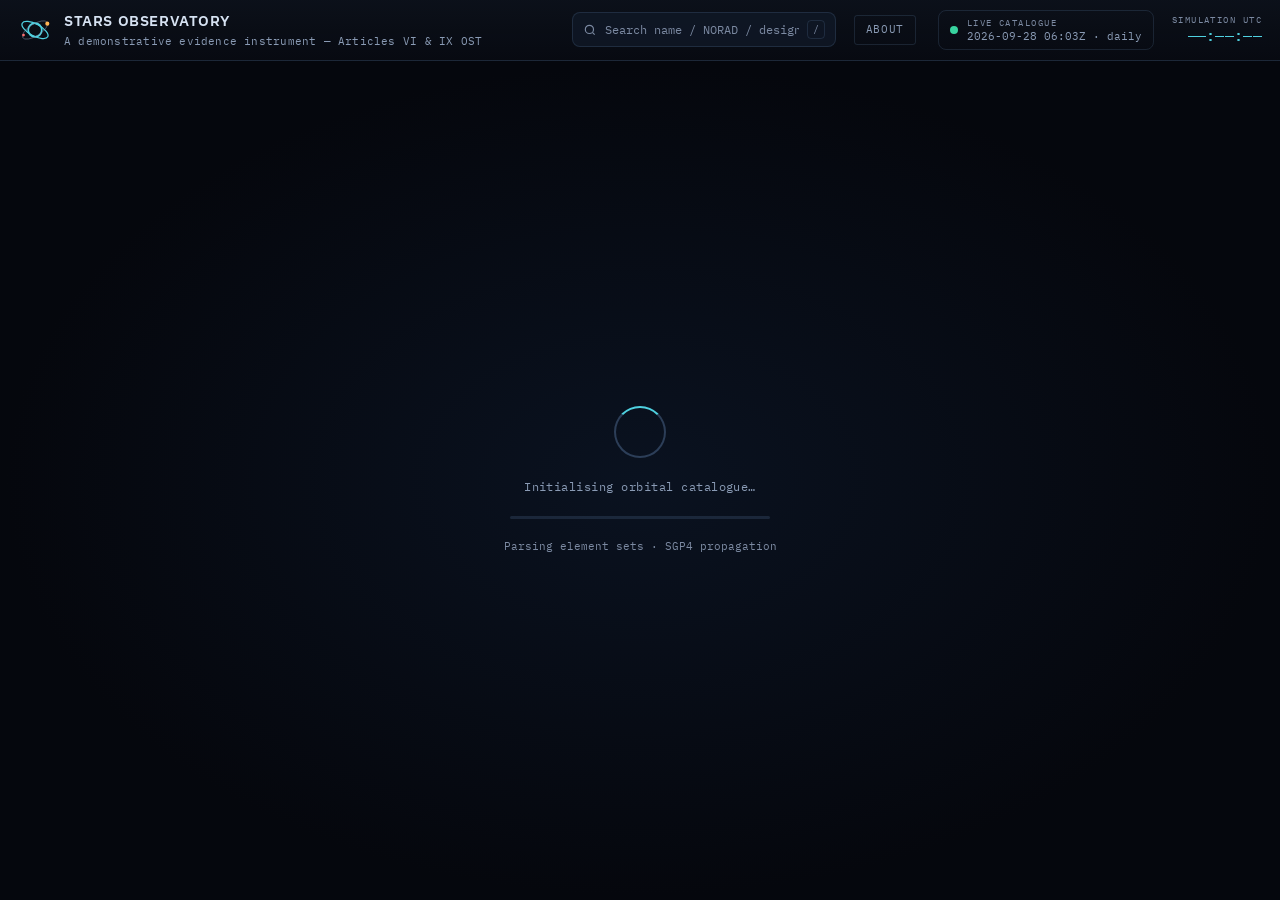
<file: site/index.html>
<!DOCTYPE html>
<html lang="en">
<head>
<meta charset="UTF-8" />
<meta name="viewport" content="width=device-width, initial-scale=1" />
<title>STARS Observatory — a demonstrative evidence instrument</title>
<meta name="description" content="STARS Observatory is a demonstrative evidence instrument: it takes the public catalogue of objects in Earth orbit and shows the legal layer that governs them — the State the catalogue attributes each object to, whether a matching UN registration record exists, and how documented incidents unfolded in time." />
<meta name="author" content="Hallam Burnapp" />
<meta property="og:type" content="website" />
<meta property="og:title" content="STARS Observatory — a demonstrative evidence instrument" />
<meta property="og:description" content="STARS Observatory is a demonstrative evidence instrument: it takes the public catalogue of objects in Earth orbit and shows the legal layer that governs them — the State the catalogue attributes each object to, whether a matching UN registration record exists, and how documented incidents unfolded in time." />
<meta property="og:url" content="https://starsobservatory.org/" />
<meta property="og:image" content="https://starsobservatory.org/assets/social-card.jpg" />
<meta property="og:image:width" content="1200" />
<meta property="og:image:height" content="630" />
<meta name="twitter:card" content="summary_large_image" />
<meta name="twitter:title" content="STARS Observatory — a demonstrative evidence instrument" />
<meta name="twitter:description" content="STARS Observatory is a demonstrative evidence instrument: it takes the public catalogue of objects in Earth orbit and shows the legal layer that governs them — the State the catalogue attributes each object to, whether a matching UN registration record exists, and how documented incidents unfolded in time." />
<meta name="twitter:image" content="https://starsobservatory.org/assets/social-card.jpg" />
<!-- IBM Plex is self-hosted (site/fonts): the page makes no third-party requests. -->
<link rel="stylesheet" href="./css/fonts.css?v=1.8.0" />
<!-- Start every critical download at once instead of discovering them one
     after another (HTML -> app.js -> three.js -> catalog -> textures). -->
<link rel="preload" href="./data/sats.pack.json" as="fetch" crossorigin fetchpriority="high" />
<link rel="modulepreload" href="./js/app.js?v=1.8.0" />
<link rel="modulepreload" href="./js/three.module.min.js" />
<link rel="modulepreload" href="./js/OrbitControls.js" />
<link rel="stylesheet" href="./css/style.css?v=1.8.0" />
<link rel="icon" href="data:image/svg+xml,%3Csvg xmlns='http://www.w3.org/2000/svg' viewBox='0 0 32 32'%3E%3Ccircle cx='16' cy='16' r='7' fill='none' stroke='%234fd1e0' stroke-width='2'/%3E%3Cellipse cx='16' cy='16' rx='14' ry='6' fill='none' stroke='%234fd1e0' stroke-width='1.5' transform='rotate(30 16 16)'/%3E%3Ccircle cx='27' cy='11' r='2' fill='%23ffb454'/%3E%3C/svg%3E" />
<script type="importmap">
{
  "imports": {
    "three": "./js/three.module.min.js",
    "three/addons/controls/OrbitControls.js": "./js/OrbitControls.js"
  }
}
</script>
<link rel="canonical" href="https://starsobservatory.org/" />
<!-- Structured data: lets Google Dataset Search and scholarly indexes find the daily dataset. -->
<script type="application/ld+json">
{
  "@context": "https://schema.org",
  "@type": "Dataset",
  "name": "STARS Observatory",
  "description": "STARS Observatory is a demonstrative evidence instrument: it takes the public catalogue of objects in Earth orbit and shows the legal layer that governs them — the State the catalogue attributes each object to, whether a matching UN registration record exists, and how documented incidents unfolded in time. Daily dataset; attribution is the SATCAT owner code, an evidentiary proxy; UN registration matching uses GCAT; treaty party status follows UNOOSA. Not an operational space situational awareness system.",
  "url": "https://starsobservatory.org/",
  "sameAs": "https://doi.org/10.5281/zenodo.22662848",
  "identifier": "https://doi.org/10.5281/zenodo.22662848",
  "keywords": ["space law", "Outer Space Treaty", "Article VI", "Article IX", "Registration Convention", "satellite catalogue", "registration lag", "demonstrative evidence", "space governance"],
  "license": "https://creativecommons.org/licenses/by/4.0/",
  "isAccessibleForFree": true,
  "creator": { "@type": "Person", "name": "Hallam Burnapp" },
  "temporalCoverage": "2026-07-11/..",
  "spatialCoverage": "Earth orbit",
  "isBasedOn": ["https://celestrak.org/", "https://planet4589.org/space/gcat/"],
  "distribution": [
    { "@type": "DataDownload", "encodingFormat": "application/json", "contentUrl": "https://starsobservatory.org/data/sats.json" },
    { "@type": "DataDownload", "encodingFormat": "application/json", "contentUrl": "https://starsobservatory.org/data/stats.json" },
    { "@type": "DataDownload", "encodingFormat": "application/json", "contentUrl": "https://starsobservatory.org/data/lag.json" }
  ]
}
</script>
</head>
<body>
<div id="app">
  <header id="topbar">
    <div class="brand">
      <svg viewBox="0 0 40 40" fill="none" aria-label="STARS Observatory logo">
        <circle cx="20" cy="20" r="8" stroke="var(--accent)" stroke-width="2"/>
        <ellipse cx="20" cy="20" rx="17" ry="7" stroke="var(--accent)" stroke-width="1.5" transform="rotate(28 20 20)"/>
        <ellipse cx="20" cy="20" rx="17" ry="7" stroke="var(--txt-dim)" stroke-width="1" opacity="0.5" transform="rotate(-32 20 20)"/>
        <circle cx="34.5" cy="12.5" r="2.4" fill="var(--accent-amber)"/>
        <circle cx="6.5" cy="26" r="1.6" fill="var(--accent-warn)"/>
      </svg>
      <div class="brand-txt">
        <h1>STARS Observatory</h1>
        <p>A demonstrative evidence instrument — Articles VI &amp; IX OST</p>
      </div>
    </div>
    <div class="topbar-spacer"></div>
    <div class="search">
      <svg viewBox="0 0 24 24" fill="none" stroke="currentColor" stroke-width="2" aria-hidden="true"><circle cx="11" cy="11" r="7"/><path d="m20 20-3.5-3.5"/></svg>
      <input id="satSearch" type="text" placeholder="Search name / NORAD / designator…" autocomplete="off" spellcheck="false" aria-label="Search the catalogue"/>
      <kbd>/</kbd>
      <div id="searchResults" role="listbox"></div>
    </div>
    <a id="topAbout" href="#about" title="About STARS Observatory">About</a>
    <a id="topSupport" href="#" target="_blank" rel="noopener" style="display:none" title="Support this instrument on Ko-fi"><span aria-hidden="true">♡</span><span class="ts-lbl">Support</span></a>
    <div class="databadge" title="The catalogue refreshes automatically once a day. The time shown is when this snapshot was fetched, in UTC.">
      <span class="livedot" aria-hidden="true"></span>
      <div>
        <div class="label">Live catalogue</div>
        <div class="val"><span data-stat="date">2026-09-28</span> <span data-stat="fetched">06:03Z</span> · daily</div>
      </div>
    </div>
    <div class="clock">
      <div class="label">Simulation UTC</div>
      <div class="val" id="simclock">——:——:——</div>
    </div>
  </header>

  <main>
    <div id="firstHint" hidden role="note">
      <span id="firstHintText">Click any dot to open its catalogue and legal-attribution record · drag to rotate · scroll to zoom · press <kbd>/</kbd> to search</span>
      <button id="firstHintClose" aria-label="Dismiss hint">×</button>
    </div>
    <noscript><div class="noscript">STARS Observatory needs JavaScript and WebGL. Data snapshot <span data-stat="date">2026-09-28</span> · version <span data-cite="release">v1.8.0</span> · DOI <span data-cite="doi">10.5281/zenodo.22662848</span>.</div></noscript>
    <canvas id="scene" role="img" aria-label="3D globe showing active satellites and selected debris clouds in Earth orbit. Keyboard users: press / to search the catalogue by name, NORAD number or designator."></canvas>

    <div id="loader">
      <div class="spinner"></div>
      <div class="status" id="loadStatus" role="status" aria-live="polite">Initialising orbital catalogue…</div>
      <div class="bar"><div id="loadBar"></div></div>
      <div class="sub" id="loadSub">Parsing element sets · SGP4 propagation</div>
    </div>

    <button class="rail-toggle" id="railToggle">☰ Controls &amp; Filters</button>
    <!-- The header's catalogue badge has no room below 1,120 px; this compact copy shows the
         snapshot date and fetch time there instead, because every citation names that date. -->
    <div class="snapbadge" id="snapBadge" aria-label="Live catalogue snapshot">
      <span class="livedot" aria-hidden="true"></span>
      <div>
        <div class="label">Live catalogue</div>
        <div class="val"><span data-stat="date">2026-09-28</span> <span data-stat="fetched">06:03Z</span><span class="sb-daily"> · daily</span></div>
      </div>
    </div>

    <!-- Left control rail -->
    <aside class="rail" id="rail">
      <div class="rail-scroll">
        <div class="ctl-group">
          <div class="gh"><span class="dot"></span>Colour overlay</div>
          <div class="chips" id="colorModes">
            <button class="chip active" data-mode="type">Object type</button>
            <button class="chip" data-mode="state">Attributed State</button>
            <button class="chip" data-mode="reg">Registration</button>
            <button class="chip" data-mode="const">Constellation</button>
          </div>
          <div class="legend" id="legend"></div>
        </div>

        <div class="ctl-group">
          <div class="gh"><span class="dot"></span>Filters</div>
          <div class="field">
            <label>Attributed State / owner (SATCAT)</label>
            <select id="fState"><option value="">All States</option></select>
          </div>
          <div class="field">
            <label>Object type</label>
            <select id="fType">
              <option value="">All types</option>
              <option value="PAY">Payloads</option>
              <option value="R/B">Rocket bodies</option>
              <option value="DEB">Debris</option>
            </select>
          </div>
          <div class="field">
            <label>Constellation</label>
            <select id="fConst"><option value="">All / none</option></select>
          </div>
          <div class="field">
            <label>UN registration (GCAT match)</label>
            <select id="fReg">
              <option value="">All</option>
              <option value="1">Matched UN record</option>
              <option value="0">No matching UN record</option>
            </select>
          </div>
          <div class="field">
            <label>Orbital regime</label>
            <div class="chips" id="fRegime">
              <button class="chip active" data-r="">All</button>
              <button class="chip" data-r="0">LEO</button>
              <button class="chip" data-r="1">MEO</button>
              <button class="chip" data-r="2">GEO</button>
              <button class="chip" data-r="3">HEO</button>
            </div>
          </div>
          <div class="count-badge" id="visibleCount">—</div>
          <div class="view-actions">
            <button class="dcopy" id="vCopy">Copy link to this view</button>
            <button class="dcopy" id="vCsv">Download these objects (CSV)</button>
          </div>
        </div>
      </div>
    </aside>

    <!-- Detail card -->
    <div id="scenNow" style="display:none"></div>
    <div id="histHud" style="display:none">
      <div class="hh-top">
        <span class="hh-badge">HISTORICAL REPLAY</span>
        <span class="hh-title" id="hhTitle"></span>
        <button id="hhExit" title="Exit replay" aria-label="Exit replay">✕</button>
      </div>
      <div class="hh-clock" id="hhClock"></div>
      <div class="hh-count" id="hhCount"></div>
      <div class="hh-done" id="hhDone" style="display:none">
        <span id="hhDoneLabel"></span>
        <button id="hhAgain">⟳ Watch again</button>
      </div>
    </div>
    <div id="detail">
      <div class="dh">
        <div>
          <div class="name" id="dName">—</div>
          <div class="type" id="dType">—</div>
        </div>
        <button class="close" id="dClose" aria-label="Close object details">×</button>
      </div>
      <div class="drows" id="dRows"></div>
    </div>

    <!-- Time controls -->
    <div class="timebar">
      <button class="tbtn icon" id="tPlay" title="Play / pause" aria-label="Play / pause simulation">
        <svg viewBox="0 0 24 24" fill="currentColor"><path id="playPath" d="M8 5v14l11-7z"/></svg>
      </button>
      <button class="tbtn" id="tNow" title="Reset to real time">NOW</button>
      <div class="sep"></div>
      <button class="tbtn active" data-speed="1">1×</button>
      <button class="tbtn" data-speed="60">60×</button>
      <button class="tbtn" data-speed="600">600×</button>
      <button class="tbtn" data-speed="3600">3600×</button>
    </div>

    <!-- Panel tab bar -->
    <div class="tabbar">
      <button data-panel="art6" title="Article VI supervision burden">
        <svg viewBox="0 0 24 24" fill="none" stroke="currentColor" stroke-width="2"><path d="M3 3v18h18"/><rect x="7" y="10" width="3" height="8"/><rect x="12" y="6" width="3" height="12"/><rect x="17" y="13" width="3" height="5"/></svg>
        <span class="lbl">Art VI Burden</span>
      </button>
      <button data-panel="reggap" title="Registration lag">
        <svg viewBox="0 0 24 24" fill="none" stroke="currentColor" stroke-width="2"><path d="M9 11l3 3L22 4"/><path d="M21 12v7a2 2 0 01-2 2H5a2 2 0 01-2-2V5a2 2 0 012-2h11"/></svg>
        <span class="lbl">Registration Lag</span>
      </button>
      <button data-panel="art9" title="Article IX incident replays">
        <svg viewBox="0 0 24 24" fill="none" stroke="currentColor" stroke-width="2"><circle cx="12" cy="12" r="9"/><path d="M12 7v5l3 2"/></svg>
        <span class="lbl">Art IX Replays</span>
      </button>
      <button data-panel="prov" title="Provenance &amp; limitations">
        <svg viewBox="0 0 24 24" fill="none" stroke="currentColor" stroke-width="2"><circle cx="12" cy="12" r="9"/><path d="M12 16v-4M12 8h.01"/></svg>
        <span class="lbl">Provenance</span>
      </button>
    </div>

    <footer id="foot">
      <span class="foot-line">© 2026 Hallam Burnapp · Code MIT · Data CC BY 4.0 · <a id="footAbout" href="#about" style="color:inherit">About</a> · <a id="footCite" href="#cite" style="color:inherit">Cite this instrument</a></span>
    </footer>

    <!-- Analytical drawer -->
    <aside id="drawer" aria-labelledby="drawerTitle">
      <div class="drawer-head">
        <div>
          <div class="dt" id="drawerTag">Analytical panel</div>
          <h2 id="drawerTitle">—</h2>
        </div>
        <button class="close2" id="drawerClose" aria-label="Close panel">×</button>
      </div>
      <nav class="drawer-nav" id="drawerNav">
        <button data-panel="art6">01 · Art VI</button>
        <button data-panel="reggap">02 · Registration</button>
        <button data-panel="art9">03 · Art IX</button>
        <button data-panel="prov">04 · Provenance</button>
        <button data-panel="about">About</button>
      </nav>
      <div class="drawer-body">
        <!-- Panel: Article VI -->
        <section class="panel" id="panel-art6">
          <div class="stat-hero">
            <div class="big"><span data-stat="usPct">69</span><span style="font-size:26px">%</span></div>
            <div class="cap">of all payloads on orbit have as their attributed State (SATCAT owner code, an evidentiary proxy) a single State — the United States (<span data-stat="usPay">13,719</span> of <span data-stat="payTotal">19,972</span> payloads).</div>
            <div class="sub">One private operator (SpaceX / Starlink) accounts for <span data-stat="starlink">11,132</span> payloads ≈ two-thirds of all active satellites.</div>
            <div class="snapdate">Data snapshot <span data-stat="date">2026-09-28</span></div>
          </div>
          <div class="stat-grid">
            <div class="stat-cell"><div class="n" data-stat="payTotal">19,972</div><div class="l">Payloads on orbit</div></div>
            <div class="stat-cell"><div class="n" data-stat="usPay">13,719</div><div class="l">Attributed to the US (SATCAT owner)</div></div>
            <div class="stat-cell"><div class="n" data-stat="starlink">11,132</div><div class="l">Starlink payloads (SpaceX)</div></div>
            <div class="stat-cell"><div class="n">≈2/3</div><div class="l">Active sats, one operator</div></div>
          </div>
          <div class="snapdate">Figures above: data snapshot <span data-stat="date">2026-09-28</span></div>
          <h3 class="section">Payloads on orbit per attributed State (SATCAT owner code) · snapshot <span data-stat="date">2026-09-28</span></h3>
          <div id="art6bars"></div>

          <div class="legal-caption">
            <strong>Article VI OST.</strong> States Parties bear international responsibility for national activities in outer space, ‘whether such activities are carried on by governmental agencies or by non-governmental entities’, and the activities of non-governmental entities ‘shall require authorization and <em>continuing supervision</em> by the appropriate State Party to the Treaty’ (emphasis added). The chart shows how the public catalogue distributes payloads across attributed States: a provision drafted when a handful of States conducted space activities now sits beside a catalogue in which well over ten thousand payloads have one attributed State. The attributed State is the SATCAT owner code, used as an evidentiary proxy only — not the launching State, the State of registry, or a determination of the ‘appropriate State Party’ under Article VI (see Provenance).
          </div>
        </section>

        <!-- Panel: Registration lag -->
        <section class="panel" id="panel-reggap">
          <p class="reg-lead">The Registration Convention (art IV) requires that information be furnished to the United Nations "as soon as practicable" and sets no deadline. This panel shows how far the public registration record (UN registration documents as compiled in GCAT) currently runs behind the orbital catalogue.</p>
          <div class="note reg-caveat">A missing match is not a finding of non-compliance. An object may be registered by a different launching State (art II(2)), by an intergovernmental organisation (art VII), or following a transfer of ownership (UNGA Res 62/101); matching against GCAT's UN registration field has its own limits; and States not party to the Convention may register under UNGA Res 1721 B (XVI).</div>
          <div class="stat-hero-pair">
          <div class="stat-hero">
            <div class="cap"><strong>All payloads on orbit</strong></div>
            <div class="big warn"><span data-stat="unregPct">33</span><span style="font-size:26px">%</span></div>
            <div class="cap">have no matching UN record in McDowell's GCAT — <span data-stat="unreg">6,651</span> of <span data-stat="payTotal">19,972</span> payloads.</div>
            <div class="snapdate">Data snapshot <span data-stat="date">2026-09-28</span></div>
          </div>
          <div class="stat-hero" id="regHero2y" data-stat-block="reg2y">
            <div class="cap"><strong>Payloads launched more than two years ago</strong></div>
            <div class="big warn"><span data-stat="unreg2yPct">6</span><span style="font-size:26px">%</span></div>
            <div class="cap">have no matching UN record — <span data-stat="unreg2y">645</span> of <span data-stat="pay2y">11,526</span> payloads launched before <span data-stat="cutoff2y">28 September 2024</span>. Registration, where it occurs, is usually made within one to two years of launch (Ram S Jakhu, Bhupendra Jasani and Jonathan C McDowell, ‘Critical Issues Related to Registration of Space Objects and Transparency of Space Activities’ (2018) 143 Acta Astronautica 406, 409).</div>
            <div class="snapdate">Rolling two-year cutoff, recomputed daily · Data snapshot <span data-stat="date">2026-09-28</span></div>
          </div>
          </div>
          <h3 class="section">Payloads with and without a matching UN record, by launch year</h3>
          <div class="chart-wrap">
            <div id="regChart"></div>
            <div class="chart-legend">
              <span><i style="background:#55d18b"></i>Matched UN record</span>
              <span><i style="background:#ff6b6b"></i>No matching UN record</span>
            </div>
          </div>
          <h3 class="section">Attributed States by number of payloads on orbit</h3>
          <div class="table-scroll"><table class="dt" id="regTable">
            <thead><tr><th>Attributed State</th><th class="num">Payloads</th><th class="num">No match</th><th class="num">No match %</th><th class="num">Launched &gt;2 yrs ago</th><th class="num">No match % (&gt;2 yrs)</th><th>Registration Convention</th></tr></thead>
            <tbody></tbody>
          </table></div>
          <div class="ps-desc ts-src" id="regTreatySrc"></div>

          <div class="legal-caption">
            <strong>Registration Convention (1975), arts II and IV.</strong> A launching State ‘shall register the space object by means of an entry in an appropriate registry which it shall maintain’ (art II(1)), and each State of registry must furnish its particulars to the UN Secretary-General ‘as soon as practicable’ (art IV(1)); non-parties register under UNGA Res 1721 B (XVI). The registry is the foundational transparency instrument the OST architecture presupposes — fixing the State of registry, which retains jurisdiction and control under Article VIII OST, and giving Articles VI and IX a factual anchor, although the State of registry need not be the State internationally responsible under Article VI. Where it demonstrably trails the catalogue, that doctrinal machinery loses its factual anchor.
          </div>

          <!-- Registration ledger -->
          <h3 class="section">Registration ledger (accruing since <span data-lag="started">11 July 2026</span>)</h3>
          <div class="note">Too early to support findings; see <a href="https://github.com/hallamburnapp-cloud/stars-observatory/blob/main/METHODOLOGY.md#4-data-provenance-and-honest-limitations" target="_blank" rel="noopener">Section 4</a> for scope.</div>
          <div class="stat-grid" id="lagStats"></div>
          <div class="snapdate">Ledger figures as at data snapshot <span data-stat="date">2026-09-28</span></div>
          <div class="note" id="lagMethod"></div>
          <div id="lagFlips"></div>

        </section>

        <!-- Panel: Article IX scenario library (Phase 2 · Tasks C & D) -->
        <section class="panel" id="panel-art9">
          <!-- Three-clocks strip (Task D) -->
          <div class="three-clocks" id="threeClocks"></div>
          <div class="logscale" id="clockScale"></div>
          <div class="snapdate">Starlink count: data snapshot <span data-stat="date">2026-09-28</span> · manoeuvre count: SpaceX semi-annual report to the FCC, 1 December 2025 – 31 May 2026</div>

          <!-- Scenario selector (Task C) -->
          <h3 class="section">Case-study library</h3>
          <div class="scen-cards" id="scenCards"></div>

          <div class="stat-hero">
            <div class="cap" id="scenIntro" style="margin-top:0"></div>
          </div>

          <div class="scenario-ctl">
            <button id="scenPlay">▶ Replay sequence</button>
            <div class="prog"><div id="scenProg"></div></div>
            <button class="viz3d" id="scenViz">Show orbits in 3D</button>
            <button class="viz3d hist" id="scenHist" style="display:none">⏱ Replay the event · archival orbits</button>
          </div>
          <div class="note" id="scenVizNote" style="display:none"></div>
          <div class="timeline" id="scenTimeline"></div>
          <div class="legal-caption" id="scenCaption"></div>
        </section>

        <!-- Panel: Provenance -->
        <section class="panel" id="panel-prov">
          <div class="dt" style="font-family:var(--mono);font-size:10px;color:var(--txt-faint);letter-spacing:0.14em;margin-bottom:6px">DAILY SNAPSHOT <span data-stat="date">2026-09-28</span> · FETCHED <span data-stat="fetched">06:03Z</span> · <span data-stat="totalOnorbit">34,864</span> CATALOGUED ON-ORBIT OBJECTS · <span data-stat="propagated">19,281</span> PROPAGATED (CELESTRAK ACTIVE SET + FOUR DEBRIS CLOUDS)</div>
          <div class="cap" style="margin:0 0 14px">Every catalogue figure on this page is recomputed from that day's catalogue pull (case-study facts and treaty status are dated, static sources) — the totals move day to day as launches, re-entries and newly catalogued debris enter the public record. The gap between the two headline numbers is objects that are catalogued and counted but not propagated: the 3D view loads only CelesTrak’s active-satellite set and four historical debris clouds, so most other debris and rocket bodies appear in the statistics but not on the globe.</div>
          <h3 class="section" style="margin-top:0">Scope — managing expectations</h3>
          <div class="scope-grid">
            <div class="scope-col">
              <div class="sc-h sc-yes">What this instrument demonstrates</div>
              <ul class="limits">
                <li>The scale and distribution of the tracked orbital population across attributed States (SATCAT owner code, an evidentiary proxy) — computed live from the public catalogue, never hand-drawn.</li>
                <li>Registration lag: the measurable share of on-orbit payloads with no matching UN record in GCAT (a per-object proxy for the UN Register).</li>
                <li>Registration lag as a time series: a daily ledger of how long objects remain catalogued but not yet matched to a UN record.</li>
                <li>Documented incident chronologies relevant to Article IX, each step traceable to the primary and secondary sources cited below (OSCOLA 5).</li>
                <li>Reproducibility: every catalogue-derived figure is recomputed daily by an open pipeline from cited public data; case-study facts and treaty status are dated and sourced.</li>
              </ul>
            </div>
            <div class="scope-col">
              <div class="sc-h sc-no">What it does not do</div>
              <ul class="limits">
                <li>No operational awareness: it does not predict conjunctions, issue warnings, or substitute for SSA services.</li>
                <li>No real-time truth: positions are SGP4 propagations of daily element sets, carrying km-scale error.</li>
                <li>Historical replays use archival general-perturbations element sets from the US Space Surveillance Network — km-scale accuracy, not the operator/CDM precision on which real decisions were made. The replay of each case study is evidence of geometry and chronology, not a conjunction-assessment tool.</li>
                <li>No complete population: classified, untracked, and sub-10 cm objects (est. 1.2 million+ fragments ≥ 1 cm) are absent.</li>
                <li>No legal determinations: registration and attribution fields are evidence for analysis, not legal findings, and nothing here is legal advice.</li>
              </ul>
            </div>
          </div>
          <h3 class="section">Attribution and matching rules</h3>
          <div class="prov-source"><div class="ps-desc" style="line-height:1.6">
            <p>The attributed State is the owner code assigned in the public satellite catalogue. It is used as an evidentiary proxy only. It is not the launching State (Liability Convention art I(c); Registration Convention art I(a)), not the State of registry (Outer Space Treaty art VIII), and not a determination of the "appropriate State Party" under Outer Space Treaty art VI, which may be more than one State.</p>
            <p>A payload is shown as having a matching UN record when McDowell’s GCAT records a UN registration document for it (the UNReg field). A missing match is not a finding of non-compliance.</p>
            <p>Treaty party status is taken solely from UNOOSA’s annual status document and is shown with its document symbol and ‘as at’ date wherever it appears.</p>
          </div></div>
          <h3 class="section">Data sources</h3>
          <div class="prov-source"><div class="ps-desc" style="line-height:1.6">Live catalogue data are drawn from CelesTrak (GP data in OMM JSON; SATCAT in CSV). Registration matching uses Jonathan McDowell's General Catalog of Artificial Space Objects (GCAT), CC BY 4.0. Historical element sets used for incident replays are drawn from a publicly hosted mirror of Space-Track history. Earth imagery: NASA Blue Marble. Treaty status: UNOOSA.</div></div>
          <div class="prov-source">
            <div class="ps-name"><a href="https://celestrak.org/NORAD/elements/" target="_blank" rel="noopener">CelesTrak GP element sets</a></div>
            <div class="ps-desc">General-perturbations element sets, derived from US Space Force 18th Space Defense Squadron (18 SDS) tracking, retrieved in OMM (JSON) format. The pipeline writes each as a two-line element set for SGP4 propagation in the browser; catalogue numbers above 99,999 are re-encoded in the Alpha-5 form for propagation only.</div>
            <div class="ps-date">Retrieved <span data-stat="date">2026-09-28</span></div>
          </div>
          <div class="prov-source">
            <div class="ps-name"><a href="https://celestrak.org/satcat/" target="_blank" rel="noopener">CelesTrak SATCAT</a></div>
            <div class="ps-desc">Satellite catalogue (CSV): object type, owner code, launch year and on-orbit status for all <span data-stat="totalOnorbit">34,864</span> catalogued on-orbit objects. Objects without public element sets are counted in totals but not propagated in the 3D view.</div>
            <div class="ps-date">Retrieved <span data-stat="date">2026-09-28</span></div>
          </div>
          <div class="prov-source">
            <div class="ps-name"><a href="https://planet4589.org/space/gcat/" target="_blank" rel="noopener">Jonathan McDowell's GCAT</a></div>
            <div class="ps-desc">General Catalog of Artificial Space Objects (CC BY 4.0), whose per-object UN registration references (UNReg field) are used as a proxy for UN registration status.</div>
            <div class="ps-date">Retrieved <span data-stat="date">2026-09-28</span></div>
          </div>
          <div class="prov-source">
            <div class="ps-name"><a href="https://visibleearth.nasa.gov/collection/1484/blue-marble" target="_blank" rel="noopener">NASA Blue Marble</a></div>
            <div class="ps-desc">Earth surface texture (Blue Marble Next Generation with topography and bathymetry). Courtesy NASA Earth Observatory.</div>
          </div>
          <div class="prov-source">
            <div class="ps-name">NASA Black Marble / Earth at Night</div>
            <div class="ps-desc">Night-lights texture on the Earth’s dark side. Courtesy NASA Earth Observatory.</div>
          </div>
          <div class="prov-source">
            <div class="ps-name"><a href="https://huggingface.co/datasets/oxzoid/space-track-tle-history" target="_blank" rel="noopener">Archival element sets (oxzoid/space-track-tle-history, an unofficial Hugging Face mirror of Space-Track history; dataset card licence CC BY 4.0)</a></div>
            <div class="ps-desc">Historical general-perturbations element sets from the US Space Surveillance Network, used only for the case-study event replays. Static archival data, validated at build time: propagating the final published element sets for Iridium 33 and Cosmos 2251 reproduces the 10 February 2009 collision to within <span id="hvValid">≈700 m</span> at 16:55:59.8 UTC. Reproducible via <code>pipeline/build_histevents.py</code>.</div>
            <div class="ps-date">Static · historical events do not change</div>
          </div>
          <div class="prov-source">
            <div class="ps-name"><a href="https://www.unoosa.org/unoosa/uploads/res/oosadoc/data/documents/2026/aac_105c_22026crp/aac_105c_22026crp_9rev_1_0_html/AC105_C2_2026_CRP09Rev01E.pdf" target="_blank" rel="noopener">UNOOSA status of international agreements</a></div>
            <div class="ps-desc">‘Status of International Agreements relating to activities in outer space as at 1 January 2026’ (17 April 2026) UN Doc A/AC.105/C.2/2026/CRP.9/Rev.1. Sole source of the treaty party status shown for each attributed State (Outer Space Treaty, Liability Convention, Registration Convention). Reproducible via <code>tools/build_treaty_status.py</code>.</div>
            <div class="ps-date">As at 1 January 2026</div>
          </div>
          <div class="prov-source" id="provLedger"></div>
          <div class="prov-source">
            <div class="ps-name">Software and fonts</div>
            <div class="ps-desc">SGP4 propagation: <a href="https://github.com/shashwatak/satellite-js" target="_blank" rel="noopener">satellite.js</a> v5.0.0 (MIT). 3D rendering: <a href="https://threejs.org/" target="_blank" rel="noopener">three.js</a> r160 with OrbitControls (MIT). Typefaces: <a href="https://github.com/IBM/plex" target="_blank" rel="noopener">IBM Plex Sans and IBM Plex Mono</a> (SIL Open Font License 1.1), self-hosted.</div>
          </div>
          <h3 class="section">Legal instruments</h3>
          <div class="prov-source"><div class="ps-desc" style="line-height:1.6">
            Treaty on Principles Governing the Activities of States in the Exploration and Use of Outer Space, including the Moon and Other Celestial Bodies (opened for signature 27 January 1967, entered into force 10 October 1967) 610 UNTS 205 (‘Outer Space Treaty’, ‘OST’).<br>
            Convention on International Liability for Damage Caused by Space Objects (opened for signature 29 March 1972, entered into force 1 September 1972) 961 UNTS 187 (‘Liability Convention’).<br>
            Convention on Registration of Objects Launched into Outer Space (opened for signature 14 January 1975, entered into force 15 September 1976) 1023 UNTS 15 (‘Registration Convention’).<br>
            UNGA Res 1721 (XVI) B (20 December 1961) UN Doc A/RES/1721(XVI).<br>
            UNGA Res 62/101 (17 December 2007) UN Doc A/RES/62/101.<br>
            UNGA Res 77/41 (7 December 2022) UN Doc A/RES/77/41.
          </div></div>
          <h3 class="section">Case-study sources</h3>
          <div class="prov-cases" id="provCases"></div>
          <h3 class="section">Limitations</h3>
          <ul class="limits">
            <li>TLE / SGP4 positions carry km-scale error and degrade with propagation age; this is not an operational conjunction-assessment (SSA) system.</li>
            <li>Untracked objects are absent from the public catalogue; classified payloads are generally listed but without public element sets, and some national-security objects are withheld altogether.</li>
            <li>Sub-10&nbsp;cm debris is largely untrackable — ESA estimates about 1.2 million objects between 1 and 10 cm, none of which are represented here.</li>
            <li>UN registration follows launch after a delay. Jakhu, Jasani and McDowell found that registration, where it occurs, is usually made within one to two years of launch, although some 140 payloads were registered after a delay of ten years or more (Ram S Jakhu, Bhupendra Jasani and Jonathan C McDowell, ‘Critical Issues Related to Registration of Space Objects and Transparency of Space Activities’ (2018) 143 Acta Astronautica 406, 409). The Observatory’s registration-lag ledger records when a registration first appeared in GCAT, which reflects the State’s submission, the UN’s publication of it and GCAT’s compilation of it; it does not measure the time the State took to register. For the <span data-lag="n">765</span> payloads whose UN registration match first appeared in GCAT between <span data-lag="started">11 July 2026</span> and the current snapshot, the median interval from launch was <span data-lag="median">411</span> days (interquartile range <span data-lag="q1">391</span>–<span data-lag="q3">426</span> days; maximum <span data-lag="max">3,729</span> days). These matches come from a small number of batch submissions: as at 25 September 2026, 740 of them came from a single United States submission (UN Doc ST/SG/SER.E/1302), whose note verbale is dated 29 September 2025, about three to five months after the launches it covers; the objects were entered in the UN Register on 3 October 2025, the document is dated 23 December 2025, and the registrations first appeared in GCAT on 13 July 2026. For those payloads most of the interval therefore falls after the State’s submission. The median is not a general measure of registration lag. A payload with no matching UN record may simply not yet be matched. A missing match is not a finding of non-compliance.</li>
            <li>Ownership attribution follows the 18 SDS catalogue (SATCAT OWNER) convention and may differ both from the Article VI ‘appropriate State’ (typically the licensing State) and from the launching State(s) and State of registry under the Registration Convention.</li><li>UN registration status is taken from the UN registration references recorded in McDowell’s GCAT, an unofficial secondary catalogue; it is not read directly from the UN Register and inherits GCAT’s transcription lag and any errors.</li>
            <li><span data-stat="noGP">15,583</span> catalogued objects (largely inactive payloads, debris fragments and rocket bodies outside the CelesTrak groups this instrument loads) are counted in the statistics but not propagated in the 3D view.</li>
          </ul>
          <div class="disclaimer">
            This instrument fuses publicly available tracking and registration data with a legal-attribution overlay. It is a demonstrative evidence instrument supporting doctrinal analysis of State preventive obligations under Articles VI and IX of the Outer Space Treaty — not an operational SSA system. Author, licences and how it was made: see <span class="lnk" data-open="about">About</span>.
          </div>
        </section>

        <!-- Panel: About -->
        <section class="panel about" id="panel-about">
          <h3 class="section" style="margin-top:0">What it is</h3>
          <p>STARS Observatory is a demonstrative evidence instrument. Each day it takes the public catalogue of objects in Earth orbit and shows the legal layer that governs them: which State the catalogue attributes each object to, whether and when a matching entry appears in the United Nations Register of Objects Launched into Outer Space, and how documented incidents unfolded in time. It exists to make the factual predicate of a legal argument observable, quantified and citable.</p>
          <h3 class="section">What it is not</h3>
          <p>It is not a space situational awareness service. Positions are propagated from public element sets and carry kilometre-scale error; the instrument does not predict conjunctions or issue warnings. It makes no legal determinations. The attributed State is the owner code in the public catalogue, used as an evidentiary proxy: it is not the launching State, the State of registry, or a finding as to the "appropriate State Party" under Article VI of the Outer Space Treaty, which may be more than one State. A missing United Nations registration match is not a finding of non-compliance: the Registration Convention sets no deadline for notification, and objects may be registered by a different launching State, by an intergovernmental organisation, or following a transfer of ownership. The instrument shows how far the public record runs behind the catalogue; it does not judge why.</p>
          <h3 class="section">Purpose</h3>
          <p>The Observatory was built to support a doctoral thesis in international space law at the University of Aberdeen on the preventive obligations of States under Articles VI and IX of the Outer Space Treaty in relation to AI-enabled interference with satellite systems. It is independent, non-commercial doctoral research infrastructure, created and maintained by one researcher. It is not an official University of Aberdeen resource, and the views expressed are the author's own.</p>
          <h3 class="section">Author</h3>
          <p>Hallam Burnapp is a PhD researcher in international space law at the School of Law, University of Aberdeen. <a href="https://www.linkedin.com/in/hallam-burnapp/" target="_blank" rel="noopener">LinkedIn</a> · <a href="https://www.abdn.ac.uk/people/h.burnapp.25" target="_blank" rel="noopener">University profile</a> · <a href="mailto:h.burnapp.25@abdn.ac.uk?subject=STARS%20Observatory">Email</a></p>
          <h3 class="section">Method and sources</h3>
          <p>All data are public: CelesTrak general perturbations data (OMM JSON) and satellite catalogue data (CSV), Jonathan McDowell's General Catalog of Artificial Space Objects (CC BY 4.0), and, for historical replays, archived element sets from a publicly hosted mirror of Space-Track history. Treaty party status follows the United Nations Office for Outer Space Affairs' annual status document. The full methodology, matching rules and known limits are set out under <span class="lnk" data-open="prov">Provenance</span>.</p>
          <h3 class="section" id="citeSec">Citing this instrument</h3>
          <p>Every daily snapshot is versioned and archived. Cite the version DOI and snapshot date shown in the citation panel, so that the figures you rely on can be retrieved exactly as you saw them. Citation formats (OSCOLA, bibliography and BibTeX) are generated on the page.</p>
          <div class="cite-block">
            <div class="cite-warn" id="citeWarn" style="display:none" role="alert"></div>
            <div class="cite-fmt" id="oscolaFmt">
              <div class="cf-h">
                <span>OSCOLA</span>
                <span class="cite-actions">
                  <span class="cite-switch" id="citeSwitch" role="group" aria-label="Citation form">
                    <button type="button" class="cs-btn active" id="csFoot" aria-pressed="true">Footnote</button>
                    <button type="button" class="cs-btn" id="csBib" aria-pressed="false">Bibliography</button>
                  </span>
                  <button class="copybtn" data-copy="citeOscola">Copy</button>
                </span>
              </div>
              <pre id="citeOscola"></pre>
              <div class="cite-confirm" id="citeConfirm" role="status" aria-live="polite"></div>
              <div class="ps-desc" id="citeGuide"></div>
            </div>
            <div class="cite-fmt">
              <div class="cf-h">BibTeX <button class="copybtn" data-copy="citeBibtex">Copy</button></div>
              <pre id="citeBibtex"></pre>
            </div>
            <div class="ps-desc" id="doiBlock"></div>
          </div>
          <h3 class="section">How it was made</h3>
          <p>The author designed this instrument, defined its legal categories and verified its classifications; software and web design was prepared with agentic coding under the author's direction.</p>
          <h3 class="section">Licences</h3>
          <p>Code: MIT. Data and snapshots: CC BY 4.0. The STARS Observatory name is not covered by these licences. © 2026 Hallam Burnapp.</p>
          <h3 class="section">Privacy</h3>
          <p>No analytics or cookies; no third-party requests — the page, its fonts and its libraries are all served from starsobservatory.org (hosted on GitHub Pages); two display preferences (a dismissed first-visit hint and your chosen citation form) are stored in your browser.</p>
          <h3 class="section">Support and feedback</h3>
          <p>STARS Observatory is independent, non-commercial doctoral research infrastructure — hosting, the daily data refresh and continued development are maintained by one researcher. If it is useful to you, you can help keep it live and growing. <a id="aboutSupport" href="https://ko-fi.com/hallamburnapp" target="_blank" rel="noopener">Support</a> · Corrections and suggestions are welcome via <a href="https://github.com/hallamburnapp-cloud/stars-observatory/issues" target="_blank" rel="noopener">GitHub issues</a> or <a href="mailto:h.burnapp.25@abdn.ac.uk?subject=STARS%20Observatory">Email</a>.</p>
          <h3 class="section">Version</h3>
          <p><span id="aboutVersion" data-cite="release">v1.8.0</span> · Version DOI <a data-cite-href="doi" href="https://doi.org/10.5281/zenodo.22662848" target="_blank" rel="noopener"><span data-cite="doi">10.5281/zenodo.22662848</span></a> · <a href="https://github.com/hallamburnapp-cloud/stars-observatory/blob/main/CHANGELOG.md" target="_blank" rel="noopener">Changelog</a> · <a href="https://github.com/hallamburnapp-cloud/stars-observatory" target="_blank" rel="noopener">Repository</a></p>
        </section>
      </div>
    </aside>
  </main>
</div>

<script type="module" src="./js/app.js?v=1.8.0"></script>
</body>
</html>
</file>
<file: site/css/fonts.css>
/* IBM Plex Sans and IBM Plex Mono — self-hosted (SIL Open Font License 1.1,
   https://github.com/IBM/plex). Latin and Latin Extended subsets only.
   No request leaves starsobservatory.org for fonts. */
/* latin-ext */
@font-face {
  font-family: 'IBM Plex Mono';
  font-style: normal;
  font-weight: 400;
  font-display: swap;
  src: url(../fonts/IBMPlexMono-400-latin-ext.woff2) format('woff2');
  unicode-range: U+0100-02BA, U+02BD-02C5, U+02C7-02CC, U+02CE-02D7, U+02DD-02FF, U+0304, U+0308, U+0329, U+1D00-1DBF, U+1E00-1E9F, U+1EF2-1EFF, U+2020, U+20A0-20AB, U+20AD-20C0, U+2113, U+2C60-2C7F, U+A720-A7FF;
}
/* latin */
@font-face {
  font-family: 'IBM Plex Mono';
  font-style: normal;
  font-weight: 400;
  font-display: swap;
  src: url(../fonts/IBMPlexMono-400-latin.woff2) format('woff2');
  unicode-range: U+0000-00FF, U+0131, U+0152-0153, U+02BB-02BC, U+02C6, U+02DA, U+02DC, U+0304, U+0308, U+0329, U+2000-206F, U+20AC, U+2122, U+2191, U+2193, U+2212, U+2215, U+FEFF, U+FFFD;
}
/* latin-ext */
@font-face {
  font-family: 'IBM Plex Mono';
  font-style: normal;
  font-weight: 500;
  font-display: swap;
  src: url(../fonts/IBMPlexMono-500-latin-ext.woff2) format('woff2');
  unicode-range: U+0100-02BA, U+02BD-02C5, U+02C7-02CC, U+02CE-02D7, U+02DD-02FF, U+0304, U+0308, U+0329, U+1D00-1DBF, U+1E00-1E9F, U+1EF2-1EFF, U+2020, U+20A0-20AB, U+20AD-20C0, U+2113, U+2C60-2C7F, U+A720-A7FF;
}
/* latin */
@font-face {
  font-family: 'IBM Plex Mono';
  font-style: normal;
  font-weight: 500;
  font-display: swap;
  src: url(../fonts/IBMPlexMono-500-latin.woff2) format('woff2');
  unicode-range: U+0000-00FF, U+0131, U+0152-0153, U+02BB-02BC, U+02C6, U+02DA, U+02DC, U+0304, U+0308, U+0329, U+2000-206F, U+20AC, U+2122, U+2191, U+2193, U+2212, U+2215, U+FEFF, U+FFFD;
}
/* latin-ext */
@font-face {
  font-family: 'IBM Plex Mono';
  font-style: normal;
  font-weight: 600;
  font-display: swap;
  src: url(../fonts/IBMPlexMono-600-latin-ext.woff2) format('woff2');
  unicode-range: U+0100-02BA, U+02BD-02C5, U+02C7-02CC, U+02CE-02D7, U+02DD-02FF, U+0304, U+0308, U+0329, U+1D00-1DBF, U+1E00-1E9F, U+1EF2-1EFF, U+2020, U+20A0-20AB, U+20AD-20C0, U+2113, U+2C60-2C7F, U+A720-A7FF;
}
/* latin */
@font-face {
  font-family: 'IBM Plex Mono';
  font-style: normal;
  font-weight: 600;
  font-display: swap;
  src: url(../fonts/IBMPlexMono-600-latin.woff2) format('woff2');
  unicode-range: U+0000-00FF, U+0131, U+0152-0153, U+02BB-02BC, U+02C6, U+02DA, U+02DC, U+0304, U+0308, U+0329, U+2000-206F, U+20AC, U+2122, U+2191, U+2193, U+2212, U+2215, U+FEFF, U+FFFD;
}
/* latin-ext */
@font-face {
  font-family: 'IBM Plex Sans';
  font-style: normal;
  font-weight: 400;
  font-stretch: 100%;
  font-display: swap;
  src: url(../fonts/IBMPlexSans-var-latin-ext.woff2) format('woff2');
  unicode-range: U+0100-02BA, U+02BD-02C5, U+02C7-02CC, U+02CE-02D7, U+02DD-02FF, U+0304, U+0308, U+0329, U+1D00-1DBF, U+1E00-1E9F, U+1EF2-1EFF, U+2020, U+20A0-20AB, U+20AD-20C0, U+2113, U+2C60-2C7F, U+A720-A7FF;
}
/* latin */
@font-face {
  font-family: 'IBM Plex Sans';
  font-style: normal;
  font-weight: 400;
  font-stretch: 100%;
  font-display: swap;
  src: url(../fonts/IBMPlexSans-var-latin.woff2) format('woff2');
  unicode-range: U+0000-00FF, U+0131, U+0152-0153, U+02BB-02BC, U+02C6, U+02DA, U+02DC, U+0304, U+0308, U+0329, U+2000-206F, U+20AC, U+2122, U+2191, U+2193, U+2212, U+2215, U+FEFF, U+FFFD;
}
/* latin-ext */
@font-face {
  font-family: 'IBM Plex Sans';
  font-style: normal;
  font-weight: 500;
  font-stretch: 100%;
  font-display: swap;
  src: url(../fonts/IBMPlexSans-var-latin-ext.woff2) format('woff2');
  unicode-range: U+0100-02BA, U+02BD-02C5, U+02C7-02CC, U+02CE-02D7, U+02DD-02FF, U+0304, U+0308, U+0329, U+1D00-1DBF, U+1E00-1E9F, U+1EF2-1EFF, U+2020, U+20A0-20AB, U+20AD-20C0, U+2113, U+2C60-2C7F, U+A720-A7FF;
}
/* latin */
@font-face {
  font-family: 'IBM Plex Sans';
  font-style: normal;
  font-weight: 500;
  font-stretch: 100%;
  font-display: swap;
  src: url(../fonts/IBMPlexSans-var-latin.woff2) format('woff2');
  unicode-range: U+0000-00FF, U+0131, U+0152-0153, U+02BB-02BC, U+02C6, U+02DA, U+02DC, U+0304, U+0308, U+0329, U+2000-206F, U+20AC, U+2122, U+2191, U+2193, U+2212, U+2215, U+FEFF, U+FFFD;
}
/* latin-ext */
@font-face {
  font-family: 'IBM Plex Sans';
  font-style: normal;
  font-weight: 600;
  font-stretch: 100%;
  font-display: swap;
  src: url(../fonts/IBMPlexSans-var-latin-ext.woff2) format('woff2');
  unicode-range: U+0100-02BA, U+02BD-02C5, U+02C7-02CC, U+02CE-02D7, U+02DD-02FF, U+0304, U+0308, U+0329, U+1D00-1DBF, U+1E00-1E9F, U+1EF2-1EFF, U+2020, U+20A0-20AB, U+20AD-20C0, U+2113, U+2C60-2C7F, U+A720-A7FF;
}
/* latin */
@font-face {
  font-family: 'IBM Plex Sans';
  font-style: normal;
  font-weight: 600;
  font-stretch: 100%;
  font-display: swap;
  src: url(../fonts/IBMPlexSans-var-latin.woff2) format('woff2');
  unicode-range: U+0000-00FF, U+0131, U+0152-0153, U+02BB-02BC, U+02C6, U+02DA, U+02DC, U+0304, U+0308, U+0329, U+2000-206F, U+20AC, U+2122, U+2191, U+2193, U+2212, U+2215, U+FEFF, U+FFFD;
}
</file>
<file: site/css/style.css>
/* STARS Observatory — mission-control / observatory aesthetic */
:root {
  --bg: #05070d;
  --bg-panel: rgba(10, 14, 22, 0.82);
  --bg-panel-solid: #0a0e16;
  --bg-elev: rgba(18, 24, 36, 0.9);
  --line: rgba(120, 160, 210, 0.16);
  --line-strong: rgba(120, 160, 210, 0.32);
  --txt: #d6e2f2;
  --txt-dim: #8a9bb5;
  --txt-faint: #7c8aa2; /* 5.8:1 on --bg (was #5d6b83, 3.7:1 — below WCAG AA for small text) */
  --accent: #4fd1e0;      /* observatory cyan */
  --accent-warn: #ff6b6b;
  --accent-amber: #ffb454;
  --accent-green: #55d18b;
  --mono: "IBM Plex Mono", ui-monospace, "SF Mono", Menlo, monospace;
  --sans: "IBM Plex Sans", "Inter", system-ui, sans-serif;
  --radius: 3px;
}

* { box-sizing: border-box; margin: 0; padding: 0; }
html, body { height: 100%; }
body {
  background: var(--bg);
  color: var(--txt);
  font-family: var(--sans);
  font-size: 14px;
  line-height: 1.5;
  overflow: hidden;
  -webkit-font-smoothing: antialiased;
}

/* ---------- Layout ---------- */
#app { position: fixed; inset: 0; display: flex; flex-direction: column; }

header#topbar {
  display: flex; align-items: center; gap: 18px;
  padding: 10px 18px;
  border-bottom: 1px solid var(--line);
  background: linear-gradient(180deg, rgba(12,17,27,0.96), rgba(8,11,18,0.9));
  backdrop-filter: blur(8px);
  z-index: 40; flex-shrink: 0;
}
.brand { display: flex; align-items: center; gap: 12px; }
.brand svg { width: 34px; height: 34px; flex-shrink: 0; }
.brand-txt h1 {
  font-size: 15px; font-weight: 600; letter-spacing: 0.04em;
  text-transform: uppercase; color: var(--txt);
}
.brand-txt p {
  font-family: var(--mono); font-size: 10.5px; color: var(--txt-dim);
  letter-spacing: 0.02em; margin-top: 1px;
}
.topbar-spacer { flex: 1; }

.clock {
  font-family: var(--mono); text-align: right; line-height: 1.3;
}
.clock .label { font-size: 9px; color: var(--txt-faint); letter-spacing: 0.16em; text-transform: uppercase; }
.clock .val { font-size: 15px; color: var(--accent); font-weight: 500; letter-spacing: 0.02em; }

main { flex: 1; position: relative; overflow: hidden; }
#scene { position: absolute; inset: 0; display: block; }

/* ---------- Loading overlay ---------- */
#loader {
  position: absolute; inset: 0; z-index: 60;
  display: flex; flex-direction: column; align-items: center; justify-content: center;
  background: radial-gradient(ellipse at center, #0a1220 0%, #05070d 70%);
  gap: 20px;
}
#loader .spinner {
  width: 52px; height: 52px; border: 2px solid var(--line-strong);
  border-top-color: var(--accent); border-radius: 50%;
  animation: spin 0.9s linear infinite;
}
@keyframes spin { to { transform: rotate(360deg); } }
#loader .status { font-family: var(--mono); font-size: 12px; color: var(--txt-dim); letter-spacing: 0.04em; }
#loader .sub { font-family: var(--mono); font-size: 10.5px; color: var(--txt-faint); }
#loader .bar { width: 260px; height: 3px; background: var(--line); border-radius: 2px; overflow: hidden; }
#loader .bar > div { height: 100%; width: 0%; background: var(--accent); transition: width 0.2s; }

/* ---------- Left control rail ---------- */
.rail {
  position: absolute; top: 14px; left: 14px; z-index: 30;
  width: 260px; max-height: calc(100% - 28px);
  background: var(--bg-panel); border: 1px solid var(--line);
  border-radius: var(--radius); backdrop-filter: blur(10px);
  display: flex; flex-direction: column; overflow: hidden;
}
.rail-scroll { overflow-y: auto; padding: 4px 0; }
.ctl-group { padding: 12px 14px; border-bottom: 1px solid var(--line); }
.ctl-group:last-child { border-bottom: none; }
.ctl-group > .gh {
  font-family: var(--mono); font-size: 9.5px; letter-spacing: 0.18em;
  text-transform: uppercase; color: var(--txt-faint); margin-bottom: 9px;
  display: flex; align-items: center; gap: 6px;
}
.gh .dot { width: 5px; height: 5px; border-radius: 50%; background: var(--accent); }

/* segmented / chip buttons */
.chips { display: flex; flex-wrap: wrap; gap: 5px; }
.chip {
  font-family: var(--mono); font-size: 10.5px; letter-spacing: 0.02em;
  padding: 4px 8px; border: 1px solid var(--line); border-radius: 2px;
  background: transparent; color: var(--txt-dim); cursor: pointer;
  transition: all 0.12s; white-space: nowrap;
}
.chip:hover { border-color: var(--line-strong); color: var(--txt); }
.chip.active { background: rgba(79,209,224,0.14); border-color: var(--accent); color: var(--accent); }

.field { margin-bottom: 9px; }
.field:last-child { margin-bottom: 0; }
.field label {
  display: block; font-family: var(--mono); font-size: 9.5px; letter-spacing: 0.08em;
  color: var(--txt-faint); text-transform: uppercase; margin-bottom: 4px;
}
select, .rail input[type="text"] {
  width: 100%; background: var(--bg-elev); border: 1px solid var(--line);
  color: var(--txt); font-family: var(--mono); font-size: 11px;
  padding: 5px 7px; border-radius: 2px; cursor: pointer;
}
select:focus { outline: none; border-color: var(--accent); }
/* Visible keyboard focus everywhere (mouse clicks don't trigger :focus-visible). */
button:focus-visible, a:focus-visible, select:focus-visible, input:focus-visible, [tabindex]:focus-visible {
  outline: 2px solid var(--accent); outline-offset: 2px;
}
@media (prefers-reduced-motion: reduce) {
  *, *::before, *::after { animation-duration: 0.01ms !important; animation-iteration-count: 1 !important; transition-duration: 0.01ms !important; scroll-behavior: auto !important; }
}

/* legend */
.legend { display: flex; flex-direction: column; gap: 5px; margin-top: 4px; }
.legend-row { display: flex; align-items: center; gap: 8px; font-family: var(--mono); font-size: 10.5px; color: var(--txt-dim); }
.legend-row .sw { width: 10px; height: 10px; border-radius: 2px; flex-shrink: 0; box-shadow: 0 0 6px currentColor; }
.legend-row .ct { margin-left: auto; color: var(--txt-faint); font-size: 9.5px; }

.count-badge { font-family: var(--mono); font-size: 10px; color: var(--txt-faint); }

/* ---------- Time controls (bottom center) ---------- */
.timebar {
  position: absolute; bottom: 16px; left: 288px;
  z-index: 30; display: flex; align-items: center; gap: 6px;
  background: var(--bg-panel); border: 1px solid var(--line);
  border-radius: var(--radius); padding: 7px 10px; backdrop-filter: blur(10px);
}
.tbtn {
  font-family: var(--mono); font-size: 11px; color: var(--txt-dim);
  background: transparent; border: 1px solid var(--line); border-radius: 2px;
  padding: 5px 9px; cursor: pointer; transition: all 0.12s; min-width: 34px;
}
.tbtn:hover { border-color: var(--line-strong); color: var(--txt); }
.tbtn.active { background: rgba(79,209,224,0.14); border-color: var(--accent); color: var(--accent); }
.tbtn.icon { min-width: 32px; display: inline-flex; align-items: center; justify-content: center; }
.tbtn svg { width: 14px; height: 14px; }
.timebar .sep { width: 1px; height: 22px; background: var(--line); margin: 0 3px; }

/* ---------- Detail card ---------- */
#detail {
  position: absolute; top: 14px; right: 14px; z-index: 35; width: 258px;
  background: var(--bg-panel); border: 1px solid var(--line-strong);
  border-radius: var(--radius); backdrop-filter: blur(10px); overflow: hidden;
  display: none;
}
#detail.show { display: block; }
#detail .dh {
  display: flex; align-items: flex-start; justify-content: space-between;
  padding: 11px 13px; border-bottom: 1px solid var(--line);
  background: rgba(79,209,224,0.06);
}
#detail .dh .name { font-size: 13px; font-weight: 600; color: var(--txt); line-height: 1.25; }
#detail .dh .type { font-family: var(--mono); font-size: 9.5px; color: var(--accent); letter-spacing: 0.1em; text-transform: uppercase; margin-top: 2px; }
#detail .close { background: none; border: none; color: var(--txt-faint); cursor: pointer; font-size: 18px; line-height: 1; padding: 0 0 0 8px; }
#detail .close:hover { color: var(--txt); }
#detail .drows { padding: 10px 13px; }
.drow { display: flex; justify-content: space-between; gap: 10px; padding: 4px 0; font-family: var(--mono); font-size: 11px; border-bottom: 1px dotted rgba(120,160,210,0.1); }
.drow:last-child { border-bottom: none; }
.drow .k { color: var(--txt-faint); }
.drow .v { color: var(--txt); text-align: right; }
.drow .v.live { color: var(--accent); }
.badge { display: inline-block; font-family: var(--mono); font-size: 9px; padding: 1px 5px; border-radius: 2px; letter-spacing: 0.04em; }
.badge.reg { background: rgba(85,209,139,0.16); color: var(--accent-green); }
.badge.unreg { background: rgba(255,107,107,0.16); color: var(--accent-warn); }
.badge.na { background: rgba(120,160,210,0.12); color: var(--txt-dim); }

/* ---------- Analytical panels drawer ---------- */
.tabbar {
  position: absolute; bottom: 16px; right: 14px; z-index: 30;
  display: flex; gap: 5px; background: var(--bg-panel); border: 1px solid var(--line);
  border-radius: var(--radius); padding: 6px; backdrop-filter: blur(10px);
}
.tabbar button {
  font-family: var(--mono); font-size: 10.5px; color: var(--txt-dim);
  background: transparent; border: 1px solid transparent; border-radius: 2px;
  padding: 6px 10px; cursor: pointer; transition: all 0.12s;
  display: inline-flex; align-items: center; gap: 6px;
}
.tabbar button:hover { color: var(--txt); background: rgba(120,160,210,0.06); }
.tabbar button svg { width: 14px; height: 14px; }

#drawer {
  position: absolute; top: 0; right: 0; bottom: 0; z-index: 50;
  width: 560px; max-width: 100%;
  background: var(--bg-panel-solid); border-left: 1px solid var(--line-strong);
  box-shadow: -20px 0 60px rgba(0,0,0,0.5);
  transform: translateX(100%); transition: transform 0.3s cubic-bezier(0.16,1,0.3,1);
  display: flex; flex-direction: column;
}
#drawer.open { transform: translateX(0); }
.drawer-head {
  display: flex; align-items: center; justify-content: space-between;
  padding: 16px 22px; border-bottom: 1px solid var(--line); flex-shrink: 0;
}
.drawer-head .dt { font-family: var(--mono); font-size: 10px; color: var(--accent); letter-spacing: 0.18em; text-transform: uppercase; }
.drawer-head h2 { font-size: 19px; font-weight: 600; letter-spacing: -0.01em; margin-top: 3px; }
.drawer-head .close2 { background: none; border: 1px solid var(--line); border-radius: 2px; color: var(--txt-dim); cursor: pointer; font-size: 18px; width: 30px; height: 30px; }
.drawer-head .close2:hover { color: var(--txt); border-color: var(--line-strong); }
.drawer-nav { display: flex; gap: 4px; padding: 8px 22px; border-bottom: 1px solid var(--line); flex-shrink: 0; background: rgba(120,160,210,0.03); }
.drawer-nav { overflow-x: auto; scrollbar-width: none; }
.drawer-nav::-webkit-scrollbar { display: none; }
.drawer-nav button { white-space: nowrap; flex-shrink: 0; font-family: var(--mono); font-size: 10px; letter-spacing: 0.04em; color: var(--txt-dim); background: transparent; border: 1px solid var(--line); border-radius: 2px; padding: 5px 8px; cursor: pointer; transition: all 0.12s; }
.drawer-nav button:hover { color: var(--txt); border-color: var(--line-strong); }
.drawer-nav button.active { background: rgba(79,209,224,0.14); border-color: var(--accent); color: var(--accent); }
.drawer-body { overflow-y: auto; padding: 22px; flex: 1; }
.panel { display: none; }
.panel.active { display: block; }

/* headline stat blocks */
.stat-hero { border: 1px solid var(--line-strong); border-radius: var(--radius); padding: 18px 20px; margin-bottom: 18px; background: rgba(79,209,224,0.04); }
.stat-hero .big { font-family: var(--mono); font-size: 44px; font-weight: 600; letter-spacing: -0.02em; line-height: 1; color: var(--accent); }
.stat-hero .big.warn { color: var(--accent-warn); }
.stat-hero .cap { font-size: 13px; color: var(--txt); margin-top: 8px; line-height: 1.4; }
.stat-hero .sub { font-family: var(--mono); font-size: 10.5px; color: var(--txt-dim); margin-top: 6px; }

.stat-grid { display: grid; grid-template-columns: 1fr 1fr; gap: 10px; margin-bottom: 18px; }
.stat-cell { border: 1px solid var(--line); border-radius: var(--radius); padding: 12px 14px; }
.stat-cell .n { font-family: var(--mono); font-size: 24px; font-weight: 600; color: var(--txt); }
.stat-cell .l { font-size: 11px; color: var(--txt-dim); margin-top: 3px; }

.legal-caption {
  border-left: 2px solid var(--accent); padding: 10px 0 10px 14px; margin: 18px 0;
  font-size: 12.5px; color: var(--txt-dim); line-height: 1.55; font-style: italic;
}
.legal-caption strong { color: var(--txt); font-style: normal; }

h3.section { font-family: var(--mono); font-size: 10.5px; letter-spacing: 0.14em; text-transform: uppercase; color: var(--txt-faint); margin: 22px 0 12px; }

/* bar chart (ranked) */
.barrow { display: grid; grid-template-columns: 130px 1fr 68px; align-items: center; gap: 10px; margin-bottom: 7px; font-family: var(--mono); font-size: 11px; }
.barrow .bl { color: var(--txt-dim); white-space: nowrap; overflow: hidden; text-overflow: ellipsis; }
.barrow .bt { height: 16px; background: rgba(120,160,210,0.08); border-radius: 2px; position: relative; overflow: hidden; }
.barrow .bt > span { position: absolute; left: 0; top: 0; bottom: 0; border-radius: 2px; transition: width 0.6s cubic-bezier(0.16,1,0.3,1); }
.barrow .bv { text-align: right; color: var(--txt); }

/* SVG stacked chart wrapper */
.chart-wrap { border: 1px solid var(--line); border-radius: var(--radius); padding: 14px; margin-bottom: 8px; }
.chart-wrap svg { width: 100%; height: auto; display: block; }
.chart-legend { display: flex; gap: 16px; font-family: var(--mono); font-size: 10.5px; color: var(--txt-dim); margin-top: 8px; flex-wrap: wrap; }
.chart-legend span { display: inline-flex; align-items: center; gap: 6px; }
.chart-legend i { width: 10px; height: 10px; border-radius: 2px; }

/* data table */
table.dt { width: 100%; border-collapse: collapse; font-family: var(--mono); font-size: 11px; margin-top: 4px; }
table.dt th { text-align: left; color: var(--txt-faint); font-weight: 500; padding: 6px 8px; border-bottom: 1px solid var(--line-strong); letter-spacing: 0.04em; font-size: 9.5px; text-transform: uppercase; }
table.dt th.num, table.dt td.num { text-align: right; }
table.dt td { padding: 6px 8px; border-bottom: 1px solid var(--line); color: var(--txt-dim); }
table.dt td.hl { color: var(--accent-warn); }
table.dt tr:last-child td { border-bottom: none; }

.note { font-size: 11.5px; color: var(--txt-faint); line-height: 1.55; margin-top: 10px; }
.note strong { color: var(--accent-amber); }

/* ---------- Article IX scenario ---------- */
.scenario-clocks { display: grid; grid-template-columns: 1fr 1fr; gap: 12px; margin: 18px 0; }
.clock-col { border: 1px solid var(--line); border-radius: var(--radius); padding: 14px; }
.clock-col.op { border-color: rgba(255,180,84,0.4); }
.clock-col.legal { border-color: rgba(255,107,107,0.35); }
.clock-col h4 { font-family: var(--mono); font-size: 10px; letter-spacing: 0.12em; text-transform: uppercase; margin-bottom: 4px; }
.clock-col.op h4 { color: var(--accent-amber); }
.clock-col.legal h4 { color: var(--accent-warn); }
.clock-col .cv { font-family: var(--mono); font-size: 22px; font-weight: 600; color: var(--txt); }
.clock-col .cd { font-size: 11px; color: var(--txt-dim); margin-top: 6px; line-height: 1.45; }

.timeline { position: relative; margin: 8px 0 4px; padding-left: 4px; }
.tl-step { display: grid; grid-template-columns: 26px 1fr; gap: 12px; padding-bottom: 16px; position: relative; cursor: pointer; }
.tl-step:hover .tl-dot { border-color: var(--accent); }
.tl-step.cur { background: linear-gradient(90deg, rgba(79,209,224,0.07), transparent 70%); border-radius: 4px; }
.tl-step.cur .tl-dot { transform: scale(1.12); }
.tl-step:not(:last-child)::before { content: ""; position: absolute; left: 12px; top: 20px; bottom: -2px; width: 1px; background: var(--line-strong); }
.tl-dot { width: 24px; height: 24px; border-radius: 50%; border: 1px solid var(--line-strong); background: var(--bg-panel-solid); display: flex; align-items: center; justify-content: center; font-family: var(--mono); font-size: 10px; color: var(--txt-faint); z-index: 1; }
.tl-step.on .tl-dot { border-color: var(--accent); color: var(--accent); background: rgba(79,209,224,0.12); box-shadow: 0 0 12px rgba(79,209,224,0.3); }
.tl-step.crit.on .tl-dot { border-color: var(--accent-warn); color: var(--accent-warn); box-shadow: 0 0 12px rgba(255,107,107,0.3); }
.tl-body .tl-date { font-family: var(--mono); font-size: 10px; color: var(--accent); letter-spacing: 0.06em; }
.tl-step.crit .tl-body .tl-date { color: var(--accent-warn); }
.tl-body .tl-txt { font-size: 12.5px; color: var(--txt-dim); margin-top: 3px; line-height: 1.5; }
.tl-step.on .tl-body .tl-txt { color: var(--txt); }
.tl-body .tl-prob { font-family: var(--mono); font-size: 10.5px; color: var(--accent-amber); margin-top: 4px; }

.scenario-ctl { display: flex; align-items: center; gap: 8px; margin: 16px 0; }
.scenario-ctl button { font-family: var(--mono); font-size: 11px; padding: 7px 14px; background: rgba(79,209,224,0.1); border: 1px solid var(--accent); color: var(--accent); border-radius: 2px; cursor: pointer; }
.scenario-ctl button:hover { background: rgba(79,209,224,0.2); }
.scenario-ctl .prog { flex: 1; height: 3px; background: var(--line); border-radius: 2px; overflow: hidden; }
.scenario-ctl .prog > div { height: 100%; background: var(--accent); width: 0%; transition: width 0.4s; }
.scenario-ctl button.viz3d { background: transparent; color: var(--txt-dim); border-color: var(--line); }

/* provenance */
.prov-source { border: 1px solid var(--line); border-radius: var(--radius); padding: 12px 14px; margin-bottom: 10px; }
.prov-source .ps-name { font-size: 13px; color: var(--txt); font-weight: 600; }
.prov-source .ps-name a { color: var(--accent); text-decoration: none; border-bottom: 1px dotted var(--accent); }
.prov-source .ps-desc { font-size: 11.5px; color: var(--txt-dim); margin-top: 4px; line-height: 1.5; }
.prov-source .ps-date { font-family: var(--mono); font-size: 10px; color: var(--txt-faint); margin-top: 6px; letter-spacing: 0.04em; }
.limits li { font-size: 12px; color: var(--txt-dim); line-height: 1.55; margin-bottom: 8px; margin-left: 18px; }
.disclaimer { border: 1px solid var(--line-strong); border-radius: var(--radius); padding: 16px; margin-top: 20px; background: rgba(120,160,210,0.04); font-size: 12.5px; color: var(--txt); line-height: 1.6; font-style: italic; }

footer#foot {
  position: absolute; bottom: 62px; left: 288px; z-index: 25;
  font-family: var(--mono); font-size: 10px; color: var(--txt-faint);
  letter-spacing: 0.03em; pointer-events: none;
}
footer#foot .lnk { color: var(--txt-dim); pointer-events: auto; cursor: pointer; border-bottom: 1px dotted var(--txt-faint); }
footer#foot a { pointer-events: auto; cursor: pointer; border-bottom: 1px dotted var(--txt-faint); text-decoration: none; }
footer#foot a:hover, footer#foot .lnk:hover { color: var(--txt); border-bottom-color: var(--txt-dim); }

/* Topbar support pill — visible but quiet: amber outline, mono, compact */
#topSupport {
  display: inline-flex; align-items: center; gap: 6px; flex-shrink: 0;
  font-family: var(--mono); font-size: 10.5px; letter-spacing: 0.06em; text-transform: uppercase;
  color: var(--accent-amber); text-decoration: none;
  border: 1px solid rgba(240,180,80,0.45); border-radius: 3px;
  padding: 6px 11px; margin-right: 4px;
  transition: background 0.18s, border-color 0.18s, box-shadow 0.18s;
}
#topSupport:hover { background: rgba(240,180,80,0.10); border-color: rgba(240,180,80,0.8); box-shadow: 0 0 12px rgba(240,180,80,0.18); }
#topSupport span[aria-hidden] { font-size: 12px; line-height: 1; }

/* scrollbars */
::-webkit-scrollbar { width: 8px; height: 8px; }
::-webkit-scrollbar-track { background: transparent; }
::-webkit-scrollbar-thumb { background: rgba(120,160,210,0.2); border-radius: 4px; }
::-webkit-scrollbar-thumb:hover { background: rgba(120,160,210,0.35); }

.rail-toggle { display: none; }

/* ---------- Mobile ----------
   Applies to narrow viewports AND to touch devices held in landscape
   (wide but short), so phones get the mobile layout in both orientations. */
@media (max-width: 820px), ((pointer: coarse) and (max-height: 520px)) {
  header#topbar { padding: 8px 12px; gap: 10px; }
  .brand-txt p { display: none; }
  .brand-txt h1 { font-size: 12px; }
  .clock .val { font-size: 12px; }

  .rail {
    width: calc(100% - 20px); left: 10px; top: 104px;
    max-height: 62vh;
    transform: translateY(-150%); transition: transform 0.3s; opacity: 0;
  }
  .rail.open { transform: translateY(0); opacity: 1; }
  .rail-toggle {
    display: inline-flex; align-items: center; gap: 6px;
    position: absolute; top: 66px; left: 10px; z-index: 33;
    font-family: var(--mono); font-size: 10.5px; color: var(--accent);
    background: var(--bg-panel); border: 1px solid var(--accent); border-radius: 2px;
    padding: 6px 10px; cursor: pointer; backdrop-filter: blur(8px);
  }
  .rail-toggle.active { background: rgba(79,209,224,0.16); }
  #topSupport .ts-lbl { display: none; }
  #topSupport { padding: 6px 8px; margin-right: 0; }
  /* Phone: cap the card to the space above the playback bar and scroll inside it,
     with the header (and its close button) pinned, so a long card never pushes
     the × off the top of the screen. */
  #detail {
    top: auto; bottom: 118px; right: 10px; left: 10px; width: auto;
    max-height: calc(100vh - 198px); max-height: calc(100dvh - 198px);
    overflow-y: auto; overscroll-behavior: contain; -webkit-overflow-scrolling: touch;
  }
  #detail .dh { position: sticky; top: 0; z-index: 2; background: rgba(12,17,27,0.98); }
  #detail .close { font-size: 22px; padding: 8px 10px; margin: -8px -6px -8px 0; min-width: 44px; min-height: 44px; }
  #drawer { width: 100%; }
  .drawer-body { padding: 16px; }
  .stat-hero .big { font-size: 34px; }
  .scenario-clocks { grid-template-columns: 1fr; }
  .tabbar { flex-wrap: wrap; max-width: calc(100% - 20px); right: 10px; bottom: 66px; }
  .tabbar button { font-size: 9.5px; padding: 5px 7px; }
  .tabbar button span.lbl { display: none; }
  .timebar { bottom: 12px; left: 10px; right: 10px; gap: 3px; padding: 6px; justify-content: space-between; }
  .tbtn { padding: 6px 6px; min-width: 32px; font-size: 10px; }
  footer#foot { display: none; }
  .barrow { grid-template-columns: 96px 1fr 54px; }
  .three-clocks { grid-template-columns: 1fr; }
  .scen-cards { grid-template-columns: 1fr 1fr; }
  .tclock .cv { font-size: 17px; }
}

/* ---------- Phase 2: Registration Lag Index (Task A) ---------- */
.stat-cell .n.accrue { color: var(--txt-faint); font-size: 15px; letter-spacing: 0.04em; }
.lag-empty {
  border: 1px dashed var(--line-strong); border-radius: var(--radius);
  padding: 18px 16px; text-align: center; font-family: var(--mono);
  font-size: 11.5px; color: var(--txt-faint); line-height: 1.6; margin-top: 4px;
}
.lag-empty .lag-dot { display:inline-block; width:6px; height:6px; border-radius:50%; background:var(--accent-amber); margin-right:7px; box-shadow:0 0 8px var(--accent-amber); animation: lagpulse 1.8s ease-in-out infinite; }
@keyframes lagpulse { 0%,100%{opacity:0.35;} 50%{opacity:1;} }
.lag-scroll { overflow-x: auto; -webkit-overflow-scrolling: touch; }

/* ---------- Phase 2: Supervisory machinery (Task B) ---------- */
.stack-bar { display: flex; width: 100%; height: 30px; border-radius: 2px; overflow: hidden; border: 1px solid var(--line); }
.stack-bar > span { display: block; height: 100%; transition: width 0.6s cubic-bezier(0.16,1,0.3,1); }
.sup-hero .big { font-family: var(--mono); font-size: 40px; font-weight: 600; line-height: 1; color: var(--accent-warn); }

/* ---------- Phase 2: Three-clocks strip (Task D) ---------- */
.three-clocks { display: grid; grid-template-columns: repeat(3, 1fr); gap: 10px; margin-bottom: 12px; }
.tclock { border: 1px solid var(--line); border-radius: var(--radius); padding: 13px 13px 14px; position: relative; }
.tclock.orbital { border-color: rgba(79,209,224,0.42); }
.tclock.machine { border-color: rgba(255,180,84,0.42); }
.tclock.diplo   { border-color: rgba(255,107,107,0.38); }
.tclock h4 { font-family: var(--mono); font-size: 9.5px; letter-spacing: 0.1em; text-transform: uppercase; margin-bottom: 5px; }
.tclock.orbital h4 { color: var(--accent); }
.tclock.machine h4 { color: var(--accent-amber); }
.tclock.diplo h4   { color: var(--accent-warn); }
.tclock .cv { font-family: var(--mono); font-size: 19px; font-weight: 600; color: var(--txt); line-height: 1.05; }
.tclock .cd { font-size: 10.5px; color: var(--txt-dim); margin-top: 6px; line-height: 1.45; }
.tclock .cx { font-family: var(--mono); font-size: 10px; color: var(--txt-faint); margin-top: 6px; }

.logscale { margin: 2px 0 20px; }
.logscale .ls-track { position: relative; height: 6px; border-radius: 3px; background: linear-gradient(90deg, rgba(79,209,224,0.5), rgba(255,180,84,0.5), rgba(255,107,107,0.5)); }
.logscale .ls-mark { position: absolute; top: -4px; width: 2px; height: 14px; border-radius: 1px; transform: translateX(-1px); }
.logscale .ls-labels { position: relative; height: 30px; margin-top: 4px; font-family: var(--mono); font-size: 9px; }
.logscale .ls-lab { position: absolute; transform: translateX(-50%); text-align: center; line-height: 1.25; white-space: nowrap; }
.logscale .ls-lab .v { display: block; font-size: 10px; }
.logscale .ls-cap { font-family: var(--mono); font-size: 9px; color: var(--txt-faint); letter-spacing: 0.1em; text-transform: uppercase; margin-bottom: 6px; }

/* ---------- Phase 2: Scenario cards (Task C) ---------- */
.scen-cards { display: grid; grid-template-columns: repeat(auto-fill, minmax(150px, 1fr)); gap: 8px; margin-bottom: 16px; }
.scen-card { border: 1px solid var(--line); border-radius: var(--radius); padding: 10px 11px; cursor: pointer; transition: all 0.14s; background: transparent; text-align: left; }
.scen-card:hover { border-color: var(--line-strong); background: rgba(120,160,210,0.05); }
.scen-card.active { border-color: var(--accent); background: rgba(79,209,224,0.1); }
.scen-card .sc-year { font-family: var(--mono); font-size: 9.5px; color: var(--txt-faint); letter-spacing: 0.06em; }
.scen-card.active .sc-year { color: var(--accent); }
.scen-card .sc-title { font-size: 12px; font-weight: 600; color: var(--txt); margin-top: 3px; line-height: 1.25; }
.scen-card .sc-tag { font-family: var(--mono); font-size: 9.5px; color: var(--txt-dim); margin-top: 4px; line-height: 1.35; }

.prov-cases { display: flex; flex-direction: column; gap: 6px; margin-bottom: 4px; }
.prov-cases .pc { font-size: 11.5px; line-height: 1.5; color: var(--txt-dim); padding: 7px 12px; border: 1px solid var(--line); border-radius: var(--radius); }
.prov-cases .pc .pc-h { font-family: var(--mono); font-size: 9.5px; letter-spacing: 0.08em; text-transform: uppercase; color: var(--txt-faint); margin-bottom: 4px; }
.prov-cases .pc a { color: var(--accent); text-decoration: none; border-bottom: 1px dotted var(--accent); }

.legend-note {
  margin-top: 8px;
  padding-top: 8px;
  border-top: 1px solid rgba(148, 180, 200, 0.15);
  font-size: 10px;
  line-height: 1.5;
  color: rgba(148, 180, 200, 0.65);
  max-width: 220px;
}

/* Phase 2 responsive overrides — placed after base rules so they win at narrow widths */
@media (max-width: 820px) {
  .three-clocks { grid-template-columns: 1fr; }
  .scen-cards { grid-template-columns: 1fr 1fr; }
  .tclock .cv { font-size: 17px; }
}

/* ============ Catalogue search (topbar) ============ */
.search {
  position: relative; display: flex; align-items: center; gap: 8px;
  background: rgba(16,24,38,0.85); border: 1px solid var(--line);
  border-radius: 8px; padding: 7px 10px; min-width: 264px;
}
.search:focus-within { border-color: rgba(79,209,224,0.55); box-shadow: 0 0 0 2px rgba(79,209,224,0.12); }
.search svg { width: 14px; height: 14px; color: var(--txt-faint); flex-shrink: 0; }
.search input {
  background: none; border: none; outline: none; color: var(--txt);
  font-family: var(--mono); font-size: 11.5px; width: 100%;
}
.search input::placeholder { color: var(--txt-faint); }
.search kbd {
  font-family: var(--mono); font-size: 10px; color: var(--txt-faint);
  border: 1px solid var(--line); border-radius: 4px; padding: 1px 5px;
}
#searchResults {
  display: none; position: absolute; top: calc(100% + 6px); left: 0; right: 0;
  background: rgba(12,17,27,0.98); border: 1px solid var(--line);
  border-radius: 8px; overflow: hidden; z-index: 60;
  box-shadow: 0 12px 32px rgba(0,0,0,0.55);
}
#searchResults.open { display: block; }
#searchResults .sr {
  display: flex; flex-direction: column; align-items: flex-start; gap: 1px;
  width: 100%; text-align: left; background: none; border: none; cursor: pointer;
  padding: 8px 12px; border-bottom: 1px solid rgba(120,160,210,0.08);
}
#searchResults .sr:last-child { border-bottom: none; }
#searchResults .sr:hover, #searchResults .sr:focus { background: rgba(79,209,224,0.08); }
#searchResults .sr-name { font-size: 12px; color: var(--txt); font-weight: 500; }
#searchResults .sr-meta { font-family: var(--mono); font-size: 10px; color: var(--txt-dim); }

/* ============ Live-data badge ============ */
/* Compact snapshot badge for screens too narrow for the header badge (hidden at
   1,121 px and wider). It sits inside the globe area, below the object card, the
   drawer and the search results, ignores pointer events so taps reach the dots
   under it, and steps aside whenever an overlay occupies the top of the screen. */
.snapbadge { display: none; }
@media (max-width: 1120px) {
  .snapbadge {
    display: flex; align-items: center; gap: 8px;
    position: absolute; top: 14px; right: 14px; z-index: 31;
    padding: 6px 10px; border: 1px solid var(--line); border-radius: 8px;
    background: var(--bg-panel); backdrop-filter: blur(8px);
    font-family: var(--mono); line-height: 1.3; text-align: right; pointer-events: none;
  }
  .snapbadge .label { font-size: 9px; color: var(--txt-faint); letter-spacing: 0.16em; text-transform: uppercase; }
  .snapbadge .val { font-size: 11px; color: var(--txt-dim); white-space: nowrap; }
  /* the first-visit hint sits at the top centre above 700 px: move below it */
  body:has(#firstHint:not([hidden])) .snapbadge { top: 64px; }
  body:has(#detail.show) .snapbadge, body:has(#drawer.open) .snapbadge,
  body.hist-run .snapbadge, body:has(#scenNow:not([style*="none"])) .snapbadge { display: none; }
}
@media (max-width: 820px), ((pointer: coarse) and (max-height: 520px)) {
  /* beside Controls & Filters, the same height as that button */
  .snapbadge, body:has(#firstHint:not([hidden])) .snapbadge { top: 66px; right: 10px; min-height: 44px; padding: 4px 10px; }
  .snapbadge .val { font-size: 10.5px; }
  body:has(#rail.open) .snapbadge { display: none; } /* the open filters panel reaches this row */
}
/* Between 701 and 820 px, and on landscape phones, the first-visit hint sits at the
   top and reaches this row: step aside until it is dismissed. */
@media (min-width: 701px) and (max-width: 820px), (min-width: 701px) and (pointer: coarse) and (max-height: 520px) {
  body:has(#firstHint:not([hidden])) .snapbadge { display: none; }
}
@media (max-width: 420px) {
  .snapbadge .sb-daily { display: none; }
}
.databadge {
  display: flex; align-items: center; gap: 9px;
  border: 1px solid var(--line); border-radius: 8px; padding: 6px 11px;
  font-family: var(--mono); line-height: 1.3;
}
.databadge .label { font-size: 9px; color: var(--txt-faint); letter-spacing: 0.16em; text-transform: uppercase; }
.databadge .val { font-size: 11px; color: var(--txt-dim); }
.livedot {
  width: 8px; height: 8px; border-radius: 50%; background: #38d39f; flex-shrink: 0;
  box-shadow: 0 0 0 0 rgba(56,211,159,0.6); animation: livepulse 2.4s infinite;
}
@keyframes livepulse {
  0% { box-shadow: 0 0 0 0 rgba(56,211,159,0.55); }
  70% { box-shadow: 0 0 0 7px rgba(56,211,159,0); }
  100% { box-shadow: 0 0 0 0 rgba(56,211,159,0); }
}

/* ============ Detail verify block ============ */
.dverify { padding: 9px 0 2px; }
.dverify .k {
  font-family: var(--mono); font-size: 9px; color: var(--txt-faint);
  letter-spacing: 0.16em; text-transform: uppercase; margin-bottom: 6px;
}
.vlinks { display: flex; flex-wrap: wrap; gap: 6px; }
.vlinks a {
  font-family: var(--mono); font-size: 10px; color: var(--accent);
  text-decoration: none; border: 1px solid rgba(79,209,224,0.35);
  border-radius: 5px; padding: 3px 8px; transition: background 0.15s, border-color 0.15s;
}
.vlinks a:hover { background: rgba(79,209,224,0.12); border-color: rgba(79,209,224,0.7); }
.dcopy {
  margin-top: 8px; width: 100%; cursor: pointer;
  font-family: var(--mono); font-size: 10px; color: var(--txt-dim);
  background: rgba(120,160,210,0.07); border: 1px solid var(--line);
  border-radius: 5px; padding: 5px 8px; transition: color 0.15s, border-color 0.15s;
}
.dcopy:hover { color: var(--txt); border-color: rgba(120,160,210,0.4); }
#firstHint {
  position: absolute; top: 14px; left: 50%; transform: translateX(-50%); z-index: 30;
  display: flex; align-items: center; gap: 10px; max-width: min(560px, calc(100% - 32px));
  padding: 8px 8px 8px 14px; border: 1px solid rgba(79,209,224,0.45); border-radius: 999px;
  background: rgba(10,14,22,0.9); color: var(--txt); font-size: 12.5px; line-height: 1.35;
  pointer-events: none; box-shadow: 0 6px 24px rgba(0,0,0,0.45);
}
#firstHint[hidden] { display: none; }
#firstHint kbd { font-family: var(--mono); font-size: 11px; padding: 0 5px; border: 1px solid var(--line); border-radius: 3px; }
#firstHint button { pointer-events: auto; background: none; border: 0; color: var(--txt-dim); font-size: 18px; line-height: 1; cursor: pointer; min-width: 28px; min-height: 28px; border-radius: 50%; }
#firstHint button:hover { color: var(--txt); }
@media (max-width: 700px) {
  /* clear of the Controls & Filters toggle (top) and the tab/time bars (bottom) */
  #firstHint { top: auto; bottom: 136px; left: 16px; right: 16px; transform: none; max-width: none; font-size: 12px; border-radius: 12px; }
}
.view-actions { display: flex; flex-direction: column; gap: 0; margin-top: 4px; }
.view-actions .dcopy { margin-top: 6px; }
.pc-cites { margin: 6px 0 0 18px; padding: 0; font-size: 11.5px; line-height: 1.5; }
.pc-cites li { margin-bottom: 4px; }

@media (max-width: 1120px) {
  .databadge { display: none; }
}
@media (max-width: 820px), ((pointer: coarse) and (max-height: 520px)) {
  /* Collapsed: a finger-sized icon button in the topbar */
  .search { min-width: 0; flex: 0 0 auto; width: 38px; height: 36px; justify-content: center; padding: 0; cursor: pointer; }
  .search kbd { display: none; }
  .search input { display: none; }
  /* Expanded: full-width overlay with a 16px input (prevents iOS zoom) */
  .search.mopen {
    position: fixed; top: 8px; left: 8px; right: 8px; width: auto; height: 46px;
    flex: none; justify-content: flex-start; padding: 7px 12px; z-index: 80;
    background: rgba(12,17,27,0.98); border-color: var(--accent);
    box-shadow: 0 12px 32px rgba(0,0,0,0.55);
  }
  .search.mopen input { display: block; font-size: 16px; }
  .search.mopen #searchResults { top: calc(100% + 4px); }
  #searchResults .sr { padding: 12px; }
}

/* ============ Pick chooser (dense-cluster disambiguation) ============ */
#pickChooser {
  position: fixed; z-index: 70; min-width: 240px; max-width: 320px;
  max-height: min(60vh, 430px); overflow-y: auto; overscroll-behavior: contain;
  background: rgba(12,17,27,0.98); border: 1px solid var(--accent-dim, rgba(79,209,224,0.45));
  border-radius: 8px;
  box-shadow: 0 12px 32px rgba(0,0,0,0.6);
}
#pickChooser .pc-h { position: sticky; top: 0; background: rgba(12,17,27,0.98); z-index: 1; }
#pickChooser .pc-h {
  font-family: var(--mono); font-size: 9px; letter-spacing: 0.14em; text-transform: uppercase;
  color: var(--txt-faint); padding: 8px 12px 6px; border-bottom: 1px solid rgba(120,160,210,0.12);
}
#pickChooser .sr {
  display: flex; flex-direction: column; align-items: flex-start; gap: 1px;
  width: 100%; text-align: left; background: none; border: none; cursor: pointer;
  padding: 9px 12px; border-bottom: 1px solid rgba(120,160,210,0.08);
}
#pickChooser .sr:last-child { border-bottom: none; }
#pickChooser .sr:hover, #pickChooser .sr:focus { background: rgba(79,209,224,0.1); }
#pickChooser .sr-name { font-size: 12px; color: var(--txt); font-weight: 500; }
#pickChooser .sr-meta { font-family: var(--mono); font-size: 10px; color: var(--txt-dim); }

/* ============ Scenario event chip ============ */
#scenNow {
  position: fixed; left: 50%; transform: translateX(-50%); top: 72px; z-index: 22;
  display: none; align-items: baseline; gap: 10px; max-width: min(92vw, 640px);
  background: rgba(12,17,27,0.92); border: 1px solid rgba(79,209,224,0.4);
  border-radius: 8px; padding: 8px 14px; backdrop-filter: blur(6px);
  animation: chipIn 0.25s ease;
}
@keyframes chipIn { from { opacity: 0; transform: translate(-50%, -6px); } to { opacity: 1; transform: translate(-50%, 0); } }
#scenNow .sn-k { font-family: var(--mono); font-size: 9px; letter-spacing: 0.12em; text-transform: uppercase; color: var(--txt-faint); white-space: nowrap; }
#scenNow .sn-d { font-size: 13px; font-weight: 600; color: var(--txt); white-space: nowrap; }
#scenNow .sn-p { font-family: var(--mono); font-size: 10px; color: #ffb454; }
/* When the drawer is open on desktop, centre the chip over the visible canvas.
   (Excludes short landscape phones, which use the mobile layout.) */
@media (min-width: 821px) and (min-height: 521px) {
  body:has(#drawer.open) #scenNow { left: calc(50% - 151px); max-width: 540px; }
  body:has(#drawer.open) #histHud { left: calc(50% - 151px); }
}

/* ============ Historical replay HUD ============ */
#histHud {
  position: fixed; left: 50%; transform: translateX(-50%); top: 72px; z-index: 23;
  max-width: min(92vw, 620px); min-width: min(86vw, 380px);
  background: rgba(10,14,22,0.94); border: 1px solid rgba(255,183,71,0.45);
  border-radius: 8px; padding: 10px 14px; backdrop-filter: blur(6px);
  animation: chipIn 0.25s ease;
}
#histHud .hh-top { display: flex; align-items: center; gap: 10px; }
#histHud .hh-badge {
  font-family: var(--mono); font-size: 9px; letter-spacing: 0.14em; color: #0b0f16;
  background: #ffb454; border-radius: 3px; padding: 2px 6px; white-space: nowrap; font-weight: 600;
}
#histHud .hh-title {
  font-size: 12px; font-weight: 600; color: var(--txt);
  overflow: hidden; text-overflow: ellipsis; white-space: nowrap; flex: 1;
}
#histHud #hhExit {
  background: none; border: 1px solid rgba(120,160,210,0.3); color: var(--txt-dim);
  border-radius: 4px; width: 22px; height: 22px; cursor: pointer; font-size: 11px;
  line-height: 1; flex: none;
}
#histHud #hhExit:hover { color: var(--txt); border-color: rgba(120,160,210,0.6); }
#histHud .hh-clock {
  font-family: var(--mono); font-size: 11px; color: #4fd1e0; margin-top: 7px; letter-spacing: 0.06em;
}
#histHud .hh-count {
  font-family: var(--mono); font-size: 10.5px; color: #ffb454; margin-top: 3px; line-height: 1.5;
}
#histHud .hh-done {
  display: flex; align-items: center; gap: 10px; margin-top: 8px; padding-top: 8px;
  border-top: 1px solid rgba(120,160,210,0.16);
}
#histHud .hh-done span { font-size: 11.5px; color: var(--txt); line-height: 1.45; flex: 1; }
#histHud #hhAgain {
  background: rgba(79,209,224,0.12); border: 1px solid rgba(79,209,224,0.45); color: #4fd1e0;
  border-radius: 5px; padding: 5px 10px; cursor: pointer; font-family: var(--mono);
  font-size: 10px; white-space: nowrap; flex: none;
}
#histHud #hhAgain:hover { background: rgba(79,209,224,0.22); }
@media (max-width: 600px) {
  #histHud { top: 64px; padding: 8px 10px; }
  #histHud .hh-title { font-size: 11px; }
}
/* While a replay runs on small screens, the HUD owns the top strip. */
@media (max-width: 820px), ((pointer: coarse) and (max-height: 520px)) {
  body.hist-run .rail-toggle { display: none; }
}

/* Landscape phones: short viewport — keep the 3D canvas clear and panels short. */
@media (pointer: coarse) and (max-height: 520px) {
  .rail { max-height: 52vh; top: 96px; }
  #detail { left: auto; right: 10px; width: min(340px, 46vw); max-height: calc(100vh - 168px); overflow-y: auto; }
  .tabbar { bottom: 60px; }
  #scenNow, #histHud { top: 54px; max-width: min(70vw, 560px); }
}

/* Touch ergonomics: 44px minimum tap targets on any coarse-pointer device. */
@media (pointer: coarse) {
  .tbtn { min-height: 44px; min-width: 38px; }
  .tabbar button, #drawerNav button, .rail-toggle, .copybtn, .cs-btn,
  .dcopy, #dClose, #drawerClose, #hhExit, #hhAgain, .viz3d, .support-btn,
  .chip, .seg button { min-height: 44px; }
  .search { width: 44px; height: 44px; }
  #pickChooser .sr { min-height: 44px; padding-top: 11px; padding-bottom: 11px; }
  #searchResults .sr { min-height: 44px; }
}

/* replay button + support */
.viz3d.hist { border-color: rgba(255,183,71,0.5); color: #ffb454; }
.viz3d.hist:hover { background: rgba(255,183,71,0.12); }
.support-btn {
  display: inline-block; font-family: var(--mono); font-size: 11px; letter-spacing: 0.04em;
  color: #ffb454; border: 1px solid rgba(255,183,71,0.5); border-radius: 6px;
  padding: 8px 14px; text-decoration: none;
}
.support-btn:hover { background: rgba(255,183,71,0.12); }

/* ============ Scope grid (provenance panel) ============ */
.scope-grid { display: grid; grid-template-columns: 1fr 1fr; gap: 18px; margin-bottom: 6px; }
@media (max-width: 1080px) { .scope-grid { grid-template-columns: 1fr; } }
.sc-h {
  font-family: var(--mono); font-size: 10px; letter-spacing: 0.14em; text-transform: uppercase;
  padding-bottom: 6px; margin-bottom: 4px; border-bottom: 1px solid rgba(120,160,210,0.14);
}
.sc-yes { color: #55d18b; }
.sc-no { color: #ff6b6b; }

/* ============ Citation block ============ */
.cite-block { display: flex; flex-direction: column; gap: 12px; }
.cite-fmt .cf-h {
  display: flex; align-items: center; justify-content: space-between;
  font-family: var(--mono); font-size: 10px; letter-spacing: 0.14em; text-transform: uppercase;
  color: var(--txt-faint); margin-bottom: 5px;
}
.cite-fmt pre {
  font-family: var(--mono); font-size: 11px; line-height: 1.55; color: var(--txt-dim);
  background: rgba(120,160,210,0.06); border: 1px solid rgba(120,160,210,0.14);
  border-radius: 6px; padding: 10px 12px; margin: 0;
  white-space: pre-wrap; word-break: break-word; user-select: all;
}
.copybtn {
  font-family: var(--mono); font-size: 9px; letter-spacing: 0.1em; text-transform: uppercase;
  color: var(--accent, #4fd1e0); background: rgba(79,209,224,0.08);
  border: 1px solid rgba(79,209,224,0.35); border-radius: 5px;
  padding: 3px 9px; cursor: pointer;
}
.copybtn:hover { background: rgba(79,209,224,0.16); }

/* Citation form switch (footnote / bibliography) */
.cite-actions { display: inline-flex; align-items: center; gap: 8px; }
.cite-switch { display: inline-flex; border: 1px solid rgba(120,160,210,0.28); border-radius: 5px; overflow: hidden; }
.cs-btn {
  font-family: var(--mono); font-size: 9px; letter-spacing: 0.08em; text-transform: uppercase;
  color: var(--txt-dim); background: none; border: none; padding: 4px 10px; cursor: pointer;
}
.cs-btn + .cs-btn { border-left: 1px solid rgba(120,160,210,0.28); }
.cs-btn.active { color: var(--accent); background: rgba(79,209,224,0.14); }
.cs-btn:hover { color: var(--txt); }
.cs-btn:focus-visible { outline: 2px solid var(--accent); outline-offset: -2px; }
/* Hover-capable devices: the switch reveals on hover or keyboard focus.
   Touch / no-hover devices: permanently visible (no hidden functionality). */
@media (hover: hover) and (pointer: fine) {
  .cite-switch { opacity: 0; transition: opacity 0.15s; }
  #oscolaFmt:hover .cite-switch, #oscolaFmt:focus-within .cite-switch { opacity: 1; }
}
.cite-confirm { font-family: var(--mono); font-size: 10px; color: var(--accent); min-height: 14px; margin-top: 5px; opacity: 0; transition: opacity 0.2s; }
.cite-confirm.show { opacity: 1; }
.cite-warn {
  border: 1px solid rgba(255,180,84,0.5); background: rgba(255,180,84,0.08);
  color: var(--accent-amber, #ffb454); border-radius: 6px; padding: 9px 12px;
  font-size: 11.5px; line-height: 1.5;
}

/* Footer copyright line */
footer#foot .foot-line { display: block; }
footer#foot .foot-line + .foot-line { margin-top: 3px; }

/* ============ v1.8.0: snapshot dates, registration lag, treaty status ============ */
.snapdate { font-family: var(--mono); font-size: 10px; letter-spacing: 0.06em; color: var(--txt-faint); margin-top: 6px; }
.reg-lead { font-size: 13px; line-height: 1.55; color: var(--txt); margin: 0 0 10px; }
.reg-caveat { margin-bottom: 14px; }
.ts { display: inline-block; font-family: var(--mono); font-size: 10px; padding: 1px 6px; border-radius: 3px; border: 1px solid var(--line); color: var(--txt-dim); margin: 1px 0; white-space: nowrap; }
.ts-party { border-color: rgba(85,209,139,0.5); color: #55d18b; }
.ts-signatory, .ts-declaration { border-color: rgba(255,180,84,0.5); color: var(--accent-amber, #ffb454); }
.ts-neither, .ts-no-entry, .ts-none { color: var(--txt-faint); }
.ts-row { display: flex; flex-wrap: wrap; gap: 4px; justify-content: flex-end; }
.ts-who { font-size: 11px; color: var(--txt-dim); margin-top: 4px; text-align: right; }
.ts-note { font-size: 10.5px; color: var(--txt-faint); margin-top: 4px; text-align: right; line-height: 1.4; }
.ts-src { font-size: 10.5px; color: var(--txt-faint); line-height: 1.45; margin-top: 6px; }
.ts-src a { color: var(--accent); }
.ts-drow { align-items: flex-start; }
#detail .ts-src { padding: 0 0 8px; }

/* ============ About ============ */
#topAbout {
  display: inline-flex; align-items: center; flex-shrink: 0;
  font-family: var(--mono); font-size: 10.5px; letter-spacing: 0.06em; text-transform: uppercase;
  color: var(--txt-dim); text-decoration: none;
  border: 1px solid var(--line); border-radius: 3px; padding: 6px 11px; margin-right: 4px;
}
#topAbout:hover { color: var(--txt); border-color: var(--accent); }
@media (max-width: 820px), ((pointer: coarse) and (max-height: 520px)) { #topAbout { padding: 6px 8px; margin-right: 0; } }
@media (pointer: coarse) { #topAbout { min-height: 44px; } }
.panel.about p { font-size: 12.5px; line-height: 1.6; color: var(--txt-dim); margin: 0 0 10px; }
.panel.about a { color: var(--accent); }
.panel.about .lnk, .disclaimer .lnk { color: var(--accent); cursor: pointer; border-bottom: 1px dotted var(--accent); }
.noscript { position: fixed; inset: auto 16px 16px 16px; z-index: 200; font-family: var(--mono); font-size: 12px; color: var(--txt); background: var(--bg-panel); border: 1px solid var(--line-strong); border-radius: 6px; padding: 12px 14px; }

/* ============ Registration headline pair and scrollable table ============ */
.stat-hero-pair { display: grid; grid-template-columns: 1fr 1fr; gap: 12px; margin-bottom: 18px; }
.stat-hero-pair .stat-hero { margin-bottom: 0; }
.stat-hero-pair .stat-hero[hidden] { display: none; }
.table-scroll { overflow-x: auto; -webkit-overflow-scrolling: touch; max-width: 100%; }
@media (max-width: 820px) { .stat-hero-pair { grid-template-columns: 1fr; } }
/* Phone: every close control is a finger-sized tap target */
@media (max-width: 820px), ((pointer: coarse) and (max-height: 520px)) {
  .drawer-head .close2 { width: 44px; height: 44px; font-size: 22px; flex: 0 0 auto; }
}
@media (max-width: 820px), ((pointer: coarse) and (max-height: 520px)) {
  /* Phone: show every drawer tab instead of an unscrollable-looking strip */
  .drawer-nav { flex-wrap: wrap; overflow-x: visible; }
  /* Phone: the first-visit hint's dismiss button is a 44 px tap target */
  #firstHint button { min-width: 44px; min-height: 44px; font-size: 22px; }
}
@media (max-width: 820px), ((pointer: coarse) and (max-height: 520px)) {
  /* Phone: the top-bar clock stays on two lines and inside the viewport */
  .clock { flex: 0 0 auto; text-align: right; min-width: 0; }
  .clock .label, .clock .val { white-space: nowrap; }
  .clock .val { font-size: 11px; line-height: 1.25; }
  .clock .cd, .clock .ct { display: block; }
  .clock .label { font-size: 8px; }
  .brand-txt h1 { font-size: 11px; }
  /* Phone: the replay HUD's exit button is a 44 px tap target */
  #histHud #hhExit { width: 44px; height: 44px; font-size: 18px; }
}
@media (max-width: 420px) {
  /* Phone: the logo stands alone so the top bar (search, About, support, clock) fits the width */
  .brand-txt { display: none; }
  .brand { gap: 0; }
}
</file>
